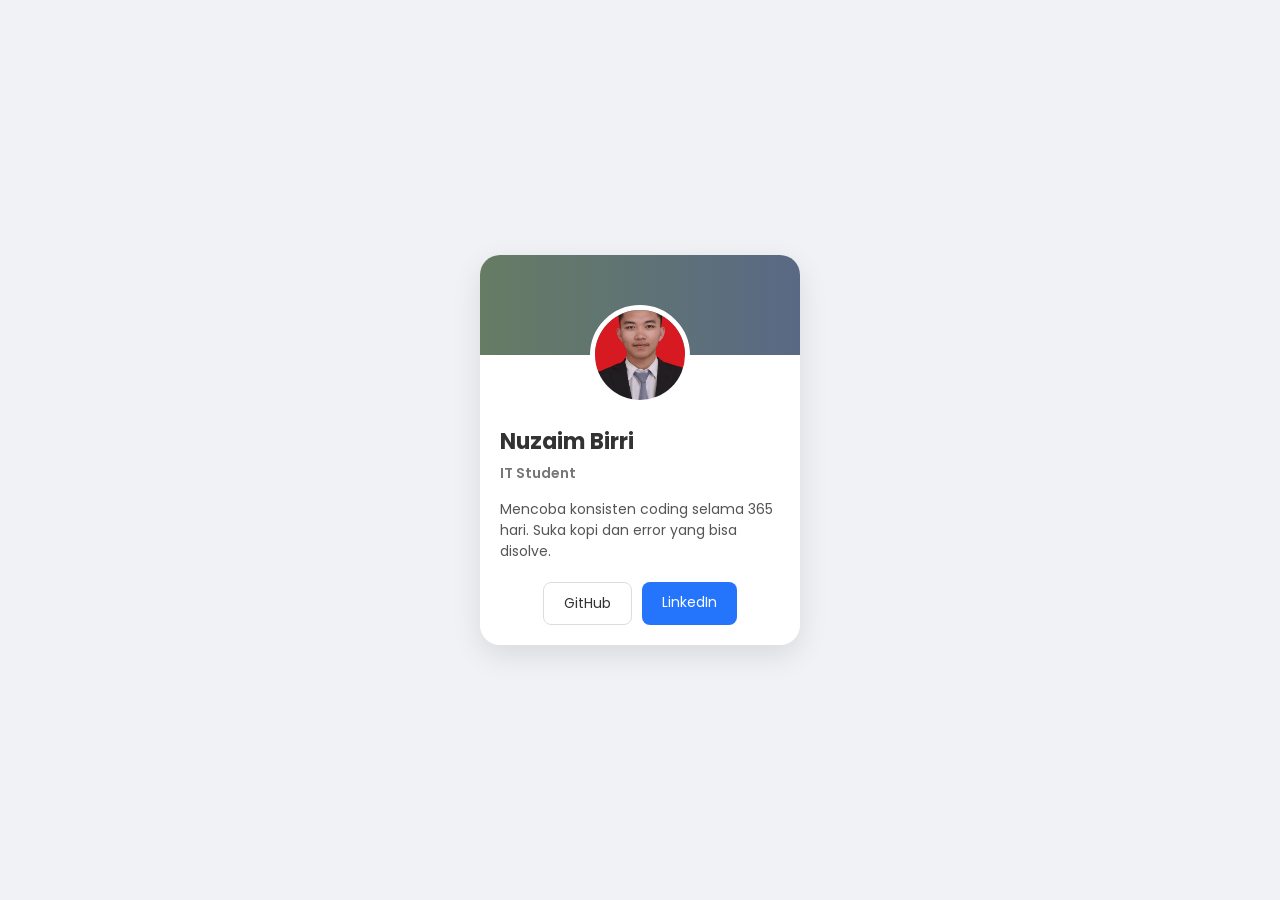
<file: Day_002/index.html>
<!DOCTYPE html>
<html lang="id">
<head>
    <meta charset="UTF-8">
    <meta name="viewport" content="width=device-width, initial-scale=1.0">
    <title>Day 2 - Profile Card</title>
    <link rel="stylesheet" href="style.css">
    <link href="https://fonts.googleapis.com/css2?family=Poppins:wght@400;600&display=swap" rel="stylesheet">
</head>
<body>

    <div class="card">
        <div class="card-header"></div>

        <div class="profile-img">
            <img src="/Day_002/DSC_2557.jpg" alt="Profile Picture">
        </div>

        <div class="card-body">
            <h2 class="name">Nuzaim Birri</h2>
            <p class="role">IT Student</p>
            <p class="bio">
                Mencoba konsisten coding selama 365 hari. 
                Suka kopi dan error yang bisa disolve.
            </p>
            
            <div class="social-links">
                <a href="https://github.com/nuzaimbirri" class="btn">GitHub</a>
                <a href="#" class="btn primary">LinkedIn</a>
            </div>
        </div>
    </div>

</body>
</html>
</file>
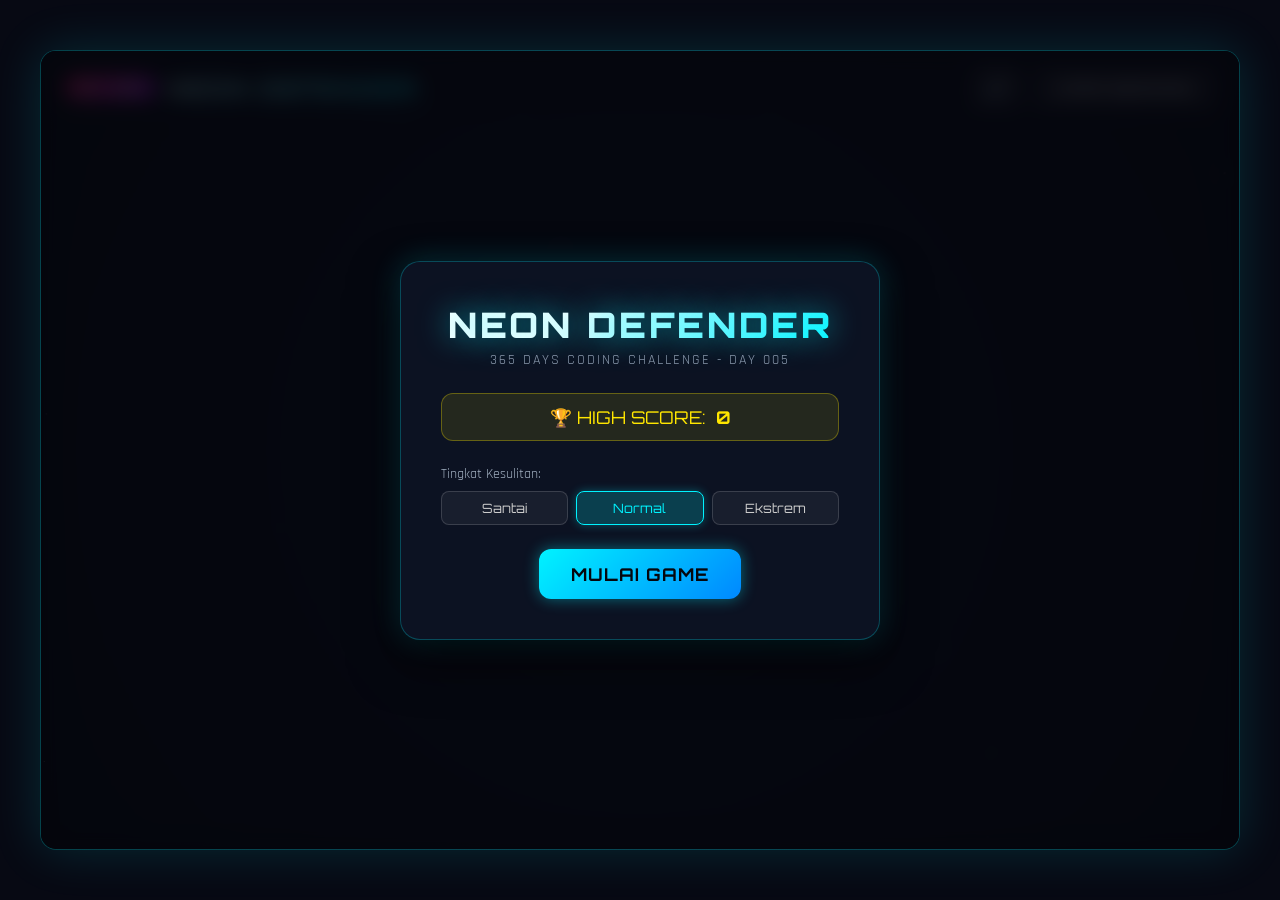
<file: Day_005/index.html>
<!DOCTYPE html>
<html lang="id">
<head>
    <meta charset="UTF-8">
    <meta name="viewport" content="width=device-width, initial-scale=1.0">
    <meta name="description" content="Neon Defender 365 - Game Arcade Space Shooter Neon Futuristik untuk Day 005 Proyek 365 Days.">
    <title>Neon Defender 365 | Day 005 - 365 Days Project</title>
    <!-- Google Fonts -->
    <link rel="preconnect" href="https://fonts.googleapis.com">
    <link rel="preconnect" href="https://fonts.gstatic.com" crossorigin>
    <link href="https://fonts.googleapis.com/css2?family=Orbitron:wght@400;600;800;900&family=Rajdhani:wght@500;600;700&display=swap" rel="stylesheet">
    <link rel="stylesheet" href="style.css">
</head>
<body>
    <div class="game-container">
        <!-- Main Canvas -->
        <canvas id="gameCanvas"></canvas>

        <!-- Top Header Navigation / Title Bar -->
        <header class="top-bar">
            <div class="brand">
                <span class="day-badge">DAY 005</span>
                <h1>NEON DEFENDER</h1>
            </div>
            <div class="top-actions">
                <button id="soundToggleBtn" class="icon-btn" title="Toggle Sound">
                    <span id="soundIcon">🔊</span>
                </button>
                <button id="howToPlayBtn" class="btn btn-secondary">Cara Bermain</button>
            </div>
        </header>

        <!-- HUD (In-Game Overlay) -->
        <div id="hud" class="hud-container hidden">
            <div class="hud-item score-box">
                <span class="hud-label">SKOR</span>
                <span id="scoreVal" class="hud-value">0</span>
            </div>
            <div class="hud-item wave-box">
                <span class="hud-label">GELOMBANG</span>
                <span id="waveVal" class="hud-value">1</span>
            </div>
            <div class="hud-item health-box">
                <span class="hud-label">SHIELD HP</span>
                <div class="bar-outer">
                    <div id="healthBar" class="bar-inner health-fill"></div>
                </div>
            </div>
            <div class="hud-item ultimate-box">
                <span class="hud-label">ULTIMATE (SPACE)</span>
                <div class="bar-outer">
                    <div id="ultimateBar" class="bar-inner ultimate-fill"></div>
                </div>
            </div>
            <div class="hud-item active-powerups" id="powerupContainer">
                <!-- Power-up indicators dynamically added here -->
            </div>
        </div>

        <!-- Start Screen Overlay -->
        <div id="startScreen" class="overlay-screen">
            <div class="glass-card start-card">
                <div class="glow-logo">
                    <div class="cyber-ring"></div>
                    <h2>NEON DEFENDER</h2>
                    <p class="subtitle">365 DAYS CODING CHALLENGE - DAY 005</p>
                </div>

                <div class="high-score-display">
                    <span>🏆 HIGH SCORE:</span>
                    <strong id="startHighScoreVal">0</strong>
                </div>

                <div class="difficulty-select">
                    <label>Tingkat Kesulitan:</label>
                    <div class="diff-buttons">
                        <button class="diff-btn" data-diff="easy">Santai</button>
                        <button class="diff-btn active" data-diff="normal">Normal</button>
                        <button class="diff-btn" data-diff="hard">Ekstrem</button>
                    </div>
                </div>

                <div class="action-group">
                    <button id="startBtn" class="btn btn-primary btn-large">
                        <span class="pulse-ring"></span>
                        MULAI GAME
                    </button>
                </div>
            </div>
        </div>

        <!-- How To Play Modal -->
        <div id="howToPlayModal" class="overlay-screen hidden">
            <div class="glass-card modal-card">
                <h2>CARA BERMAIN</h2>
                <div class="instructions-grid">
                    <div class="inst-item">
                        <div class="key-badge">WASD / ⬅️➡️⬆️⬇️</div>
                        <p>Gerakkan Pesawat</p>
                    </div>
                    <div class="inst-item">
                        <div class="key-badge">Klik Kiri / Tahan</div>
                        <p>Tembak Laser Cannon</p>
                    </div>
                    <div class="inst-item">
                        <div class="key-badge">SPACE</div>
                        <p>Aktifkan Mega Pulse Ultimate (saat Penuh)</p>
                    </div>
                    <div class="inst-item">
                        <div class="key-badge">P / ESC</div>
                        <p>Jeda (Pause) Game</p>
                    </div>
                </div>
                <div class="powerups-info">
                    <h3>Power-Up Items:</h3>
                    <ul>
                        <li><span class="p-icon triple">⚡</span> <strong>Triple Shot:</strong> Tembakan 3 arah</li>
                        <li><span class="p-icon laser">💥</span> <strong>Beam Laser:</strong> Laser Penghancur</li>
                        <li><span class="p-icon shield">🛡️</span> <strong>Shield Boost:</strong> Pulihkan Perisai</li>
                        <li><span class="p-icon freeze">❄️</span> <strong>Time Freeze:</strong> Perlambat Musuh</li>
                    </ul>
                </div>
                <button id="closeModalBtn" class="btn btn-secondary">Tutup</button>
            </div>
        </div>

        <!-- Pause Overlay -->
        <div id="pauseScreen" class="overlay-screen hidden">
            <div class="glass-card pause-card">
                <h2>GAME DIJEDA</h2>
                <div class="action-group">
                    <button id="resumeBtn" class="btn btn-primary">Lanjutkan</button>
                    <button id="restartPauseBtn" class="btn btn-secondary">Mulai Ulang</button>
                </div>
            </div>
        </div>

        <!-- Game Over Screen -->
        <div id="gameOverScreen" class="overlay-screen hidden">
            <div class="glass-card game-over-card">
                <h2 class="text-danger">GAME OVER</h2>
                <p id="newHighScoreAlert" class="new-record hidden">🎉 REKOR BARU TERCAPAI! 🎉</p>
                
                <div class="stats-summary">
                    <div class="stat-row">
                        <span>Skor Akhir:</span>
                        <strong id="finalScoreVal">0</strong>
                    </div>
                    <div class="stat-row">
                        <span>High Score:</span>
                        <strong id="finalHighScoreVal">0</strong>
                    </div>
                    <div class="stat-row">
                        <span>Gelombang Bertahan:</span>
                        <strong id="finalWaveVal">1</strong>
                    </div>
                    <div class="stat-row">
                        <span>Musuh Dihancurkan:</span>
                        <strong id="finalKillsVal">0</strong>
                    </div>
                </div>

                <div class="action-group">
                    <button id="restartBtn" class="btn btn-primary btn-large">COBA LAGI</button>
                </div>
            </div>
        </div>
    </div>

    <script src="script.js"></script>
</body>
</html>
</file>
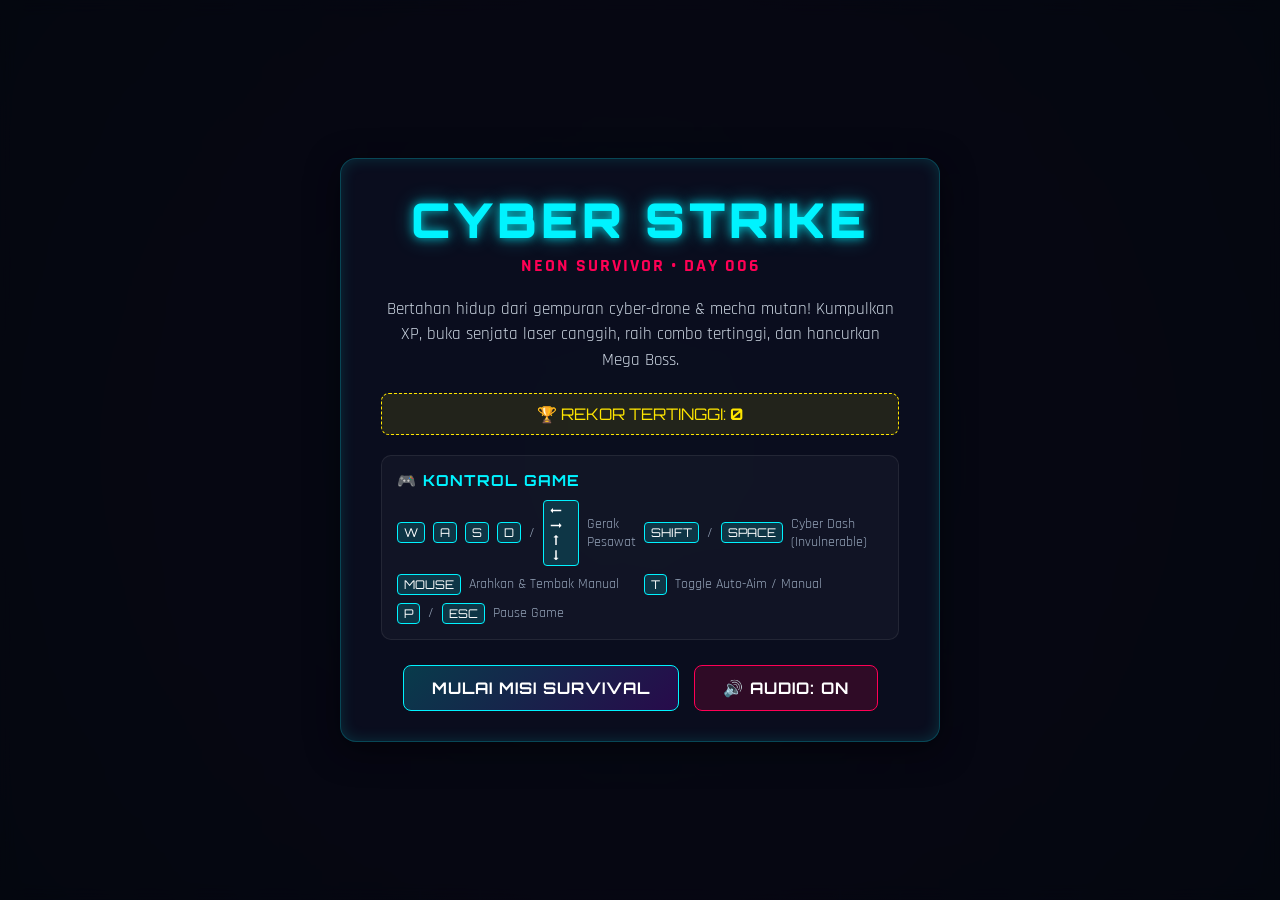
<file: Day_006/index.html>
<!DOCTYPE html>
<html lang="id">
<head>
    <meta charset="UTF-8">
    <meta name="viewport" content="width=device-width, initial-scale=1.0">
    <meta name="description" content="Cyber Strike: Neon Survivor - Game Action Arena Rogue-lite futuristik bernuansa Cyberpunk Neon untuk Tantangan 365 Days (Day 006).">
    <meta name="keywords" content="Cyber Strike, Neon Survivor, HTML5 Game, Canvas Game, Cyberpunk Game, JavaScript Game, 365 Days Challenge">
    <meta name="author" content="Nuzaimbirri">
    <title>Day 006 - Cyber Strike: Neon Survivor</title>
    
    <!-- Google Fonts -->
    <link rel="preconnect" href="https://fonts.googleapis.com">
    <link rel="preconnect" href="https://fonts.gstatic.com" crossorigin>
    <link href="https://fonts.googleapis.com/css2?family=Orbitron:wght@400;600;800;900&family=Rajdhani:wght@500;600;700&display=swap" rel="stylesheet">
    
    <!-- CSS Stylesheet -->
    <link rel="stylesheet" href="style.css">
</head>
<body>
    <!-- Background Canvas Decor -->
    <div class="cyber-bg-glow"></div>
    
    <!-- Main Game Wrapper -->
    <div id="game-container" class="game-container">
        
        <!-- Game Canvas Layer -->
        <canvas id="gameCanvas"></canvas>

        <!-- Overlay HUD (Active In Game) -->
        <div id="game-hud" class="hud-container hidden">
            <!-- Top Header Stats -->
            <div class="hud-top-bar">
                <div class="hud-card player-status">
                    <div class="status-header">
                        <span class="hud-label">HEALTH</span>
                        <span id="hp-text" class="hud-value-text">100 / 100</span>
                    </div>
                    <div class="bar-container hp-bar-bg">
                        <div id="hp-bar-fill" class="bar-fill hp-fill" style="width: 100%;"></div>
                    </div>
                    
                    <div class="status-header margin-top-xs">
                        <span class="hud-label">SHIELD</span>
                        <span id="shield-text" class="hud-value-text">50 / 50</span>
                    </div>
                    <div class="bar-container shield-bar-bg">
                        <div id="shield-bar-fill" class="bar-fill shield-fill" style="width: 100%;"></div>
                    </div>
                </div>

                <div class="hud-card center-info">
                    <div class="wave-badge">
                        <span class="wave-title">WAVE</span>
                        <span id="wave-number" class="wave-value">1</span>
                    </div>
                    <div class="timer-display">
                        <span id="game-timer">00:00</span>
                    </div>
                </div>

                <div class="hud-card score-status">
                    <div class="stat-item">
                        <span class="hud-label">SCORE</span>
                        <span id="score-text" class="hud-value">0</span>
                    </div>
                    <div class="stat-item">
                        <span class="hud-label">KILLS</span>
                        <span id="kills-text" class="hud-value">0</span>
                    </div>
                </div>
            </div>

            <!-- XP Level Bar -->
            <div class="hud-xp-bar-container">
                <div class="xp-info">
                    <span class="level-badge">LVL <span id="player-level">1</span></span>
                    <span id="xp-text" class="xp-text font-accent">0 / 100 XP</span>
                </div>
                <div class="bar-container xp-bar-bg">
                    <div id="xp-bar-fill" class="bar-fill xp-fill" style="width: 0%;"></div>
                </div>
            </div>

            <!-- Skill & Cooldown Display -->
            <div class="hud-skills-bar">
                <div class="skill-icon-box" id="dash-skill-box">
                    <span class="skill-key">SHIFT / SPACE</span>
                    <div class="skill-name">CYBER DASH</div>
                    <div id="dash-cooldown-overlay" class="cooldown-overlay"></div>
                </div>
                <div class="skill-icon-box" id="auto-aim-box">
                    <span class="skill-key">MODE</span>
                    <div id="aim-mode-text" class="skill-name">MANUAL AIM</div>
                </div>
            </div>

            <!-- Boss Health Bar (Hidden until boss spawns) -->
            <div id="boss-hud-container" class="boss-hud hidden">
                <div class="boss-title-row">
                    <span id="boss-name" class="boss-name">WARNING: CYBER DREADNOUGHT</span>
                    <span id="boss-hp-text" class="boss-hp-val">5000 / 5000</span>
                </div>
                <div class="bar-container boss-bar-bg">
                    <div id="boss-hp-fill" class="bar-fill boss-fill" style="width: 100%;"></div>
                </div>
            </div>
        </div>

        <!-- Start Screen Screen -->
        <div id="start-screen" class="overlay-screen flex-center">
            <div class="glass-card main-menu-card">
                <div class="cyber-glitch-title" data-text="CYBER STRIKE">CYBER STRIKE</div>
                <div class="subtitle-tag font-accent">NEON SURVIVOR • DAY 006</div>

                <div class="game-description">
                    <p>Bertahan hidup dari gempuran cyber-drone & mecha mutan! Kumpulkan XP, buka senjata laser canggih, raih combo tertinggi, dan hancurkan Mega Boss.</p>
                </div>

                <div class="high-score-banner">
                    <span>🏆 REKOR TERTINGGI: <strong id="menu-high-score">0</strong></span>
                </div>

                <div class="controls-guide">
                    <h3>🎮 KONTROL GAME</h3>
                    <div class="controls-grid">
                        <div class="control-item"><kbd>W</kbd><kbd>A</kbd><kbd>S</kbd><kbd>D</kbd> / <kbd>🠔 🠖 🠕 🠗</kbd> <span>Gerak Pesawat</span></div>
                        <div class="control-item"><kbd>SHIFT</kbd> / <kbd>SPACE</kbd> <span>Cyber Dash (Invulnerable)</span></div>
                        <div class="control-item"><kbd>MOUSE</kbd> <span>Arahkan & Tembak Manual</span></div>
                        <div class="control-item"><kbd>T</kbd> <span>Toggle Auto-Aim / Manual</span></div>
                        <div class="control-item"><kbd>P</kbd> / <kbd>ESC</kbd> <span>Pause Game</span></div>
                    </div>
                </div>

                <div class="button-group">
                    <button id="btn-start" class="cyber-button primary-button">
                        <span class="btn-glow"></span>
                        <span class="btn-text">MULAI MISI SURVIVAL</span>
                    </button>
                    <button id="btn-sound-toggle" class="cyber-button secondary-button">
                        <span id="sound-toggle-text">🔊 AUDIO: ON</span>
                    </button>
                </div>
            </div>
        </div>

        <!-- Level Up Modal (Appears on level gain) -->
        <div id="levelup-screen" class="overlay-screen flex-center hidden">
            <div class="glass-card levelup-card">
                <h2 class="levelup-title glow-cyan">SYSTEM OVERCLOCK UPGRADE!</h2>
                <p class="levelup-sub font-accent">Pilih modul peningkatan sistem perang Anda:</p>
                
                <div id="upgrade-cards-container" class="cards-grid">
                    <!-- Cards injected via JS dynamically -->
                </div>
            </div>
        </div>

        <!-- Pause Screen -->
        <div id="pause-screen" class="overlay-screen flex-center hidden">
            <div class="glass-card pause-card">
                <h2 class="pause-title glow-yellow">GAME DIJEDA</h2>
                <div class="settings-list">
                    <div class="setting-row">
                        <span>Efek Suara & Musik</span>
                        <button id="pause-sound-btn" class="cyber-button sm">AUDIO: ON</button>
                    </div>
                    <div class="setting-row">
                        <span>Mode Ztarget Aim</span>
                        <button id="pause-aim-btn" class="cyber-button sm">AUTO-AIM: OFF</button>
                    </div>
                    <div class="setting-row">
                        <span>Efek Guncangan Layar</span>
                        <button id="pause-shake-btn" class="cyber-button sm">SHAKE: ON</button>
                    </div>
                </div>
                <div class="button-group margin-top-md">
                    <button id="btn-resume" class="cyber-button primary-button">LANJUTKAN</button>
                    <button id="btn-restart-pause" class="cyber-button danger-button">ULANGI GAME</button>
                </div>
            </div>
        </div>

        <!-- Game Over Screen -->
        <div id="gameover-screen" class="overlay-screen flex-center hidden">
            <div class="glass-card gameover-card">
                <h2 id="gameover-title" class="gameover-title glow-red">SISTEM HANCUR!</h2>
                <p id="gameover-subtitle" class="font-accent">Koneksi Cyber Core Terputus</p>

                <div class="summary-stats-box">
                    <div class="summary-row">
                        <span>Skor Akhir</span>
                        <strong id="final-score" class="stat-highlight">0</strong>
                    </div>
                    <div class="summary-row">
                        <span>Waktu Bertahan</span>
                        <strong id="final-time">00:00</strong>
                    </div>
                    <div class="summary-row">
                        <span>Wave Terakhir</span>
                        <strong id="final-wave">1</strong>
                    </div>
                    <div class="summary-row">
                        <span>Musuh Dimusnahkan</span>
                        <strong id="final-kills">0</strong>
                    </div>
                    <div class="summary-row">
                        <span>Level Akhir</span>
                        <strong id="final-level">1</strong>
                    </div>
                </div>

                <div id="new-highscore-badge" class="highscore-alert hidden">
                    🎉 REKOR SKOR BARU DIABALKAN! 🎉
                </div>

                <div class="button-group margin-top-md">
                    <button id="btn-restart" class="cyber-button primary-button">
                        <span class="btn-text">MAIN LAGI</span>
                    </button>
                    <button id="btn-main-menu" class="cyber-button secondary-button">
                        MENU UTAMA
                    </button>
                </div>
            </div>
        </div>

    </div>

    <!-- JavaScript Bundle -->
    <script src="script.js"></script>
</body>
</html>
</file>
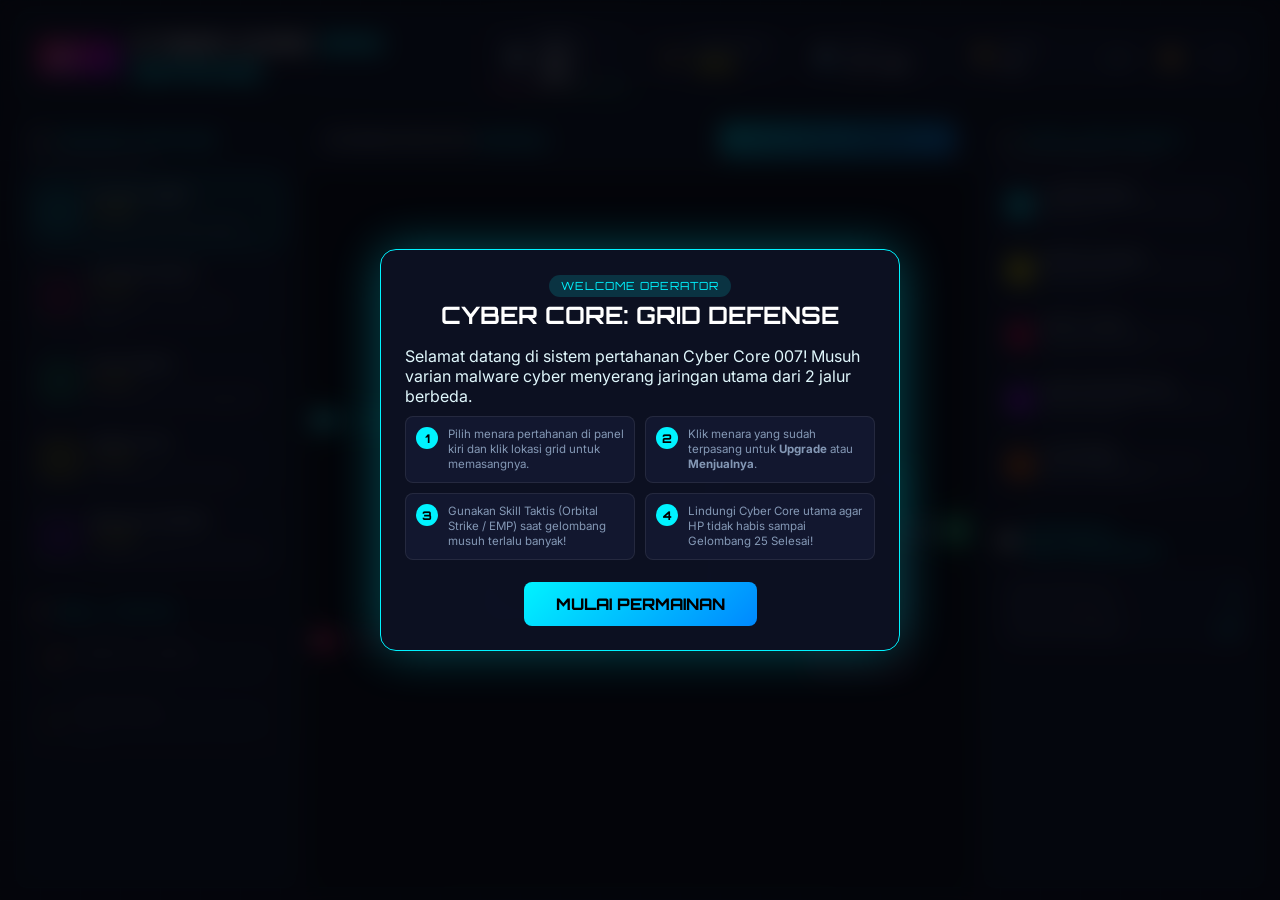
<file: Day_007/index.html>
<!DOCTYPE html>
<html lang="id">
<head>
    <meta charset="UTF-8">
    <meta name="viewport" content="width=device-width, initial-scale=1.0">
    <meta name="description" content="Cyber Core: Grid Defense - Game Strategi Tower Defense Futuristik karya Day 007 dalam proyek 365 Days Code.">
    <title>Day 007 - Cyber Core: Grid Defense</title>
    
    <!-- Google Fonts -->
    <link rel="preconnect" href="https://fonts.googleapis.com">
    <link rel="preconnect" href="https://fonts.gstatic.com" crossorigin>
    <link href="https://fonts.googleapis.com/css2?family=Orbitron:wght@400;600;800;900&family=Rajdhani:wght@500;600;700&family=Inter:wght@300;400;600&display=swap" rel="stylesheet">
    
    <!-- Stylesheet -->
    <link rel="stylesheet" href="style.css">
</head>
<body>
    <!-- Background Animated Grid overlay -->
    <div class="cyber-bg-overlay"></div>

    <div class="app-container">
        <!-- Main Header -->
        <header class="cyber-header">
            <div class="brand-section">
                <span class="badge">DAY 007</span>
                <h1 class="game-title">CYBER CORE <span class="accent-text">GRID DEFENSE</span></h1>
            </div>
            
            <div class="stats-bar">
                <div class="stat-card" id="stat-core-hp">
                    <div class="stat-icon">🛡️</div>
                    <div class="stat-info">
                        <span class="stat-label">CORE HP</span>
                        <span class="stat-value" id="core-hp-val">100 / 100</span>
                    </div>
                    <div class="hp-bar-outer"><div class="hp-bar-inner" id="core-hp-bar" style="width: 100%;"></div></div>
                </div>

                <div class="stat-card" id="stat-energy">
                    <div class="stat-icon">⚡</div>
                    <div class="stat-info">
                        <span class="stat-label">CYBER CREDITS</span>
                        <span class="stat-value highlight" id="energy-val">350</span>
                    </div>
                </div>

                <div class="stat-card" id="stat-wave">
                    <div class="stat-icon">🌊</div>
                    <div class="stat-info">
                        <span class="stat-label">WAVE</span>
                        <span class="stat-value" id="wave-val">0 / 25</span>
                    </div>
                </div>

                <div class="stat-card" id="stat-score">
                    <div class="stat-icon">🏆</div>
                    <div class="stat-info">
                        <span class="stat-label">SCORE</span>
                        <span class="stat-value" id="score-val">0</span>
                    </div>
                </div>
            </div>

            <div class="header-actions">
                <button id="btn-sound" class="icon-btn" title="Toggle Audio">🔊</button>
                <button id="btn-pause" class="icon-btn" title="Pause Game">⏸️</button>
                <button id="btn-speed" class="icon-btn" title="Game Speed (1x)">1x</button>
            </div>
        </header>

        <!-- Main Workspace -->
        <main class="game-workspace">
            <!-- Left Sidebar: Towers & Construction -->
            <aside class="sidebar left-panel">
                <div class="panel-header">
                    <h2><span class="icon">🛠️</span> MENARA DEFENSE</h2>
                    <p class="subtitle">Pilih & Pasang di Grid</p>
                </div>

                <div class="tower-selector" id="tower-selector">
                    <!-- Towers loaded via JS -->
                    <div class="tower-card active" data-type="pulse">
                        <div class="tower-preview pulse-preview"></div>
                        <div class="tower-details">
                            <div class="tower-name">PULSE LASER</div>
                            <div class="tower-cost">⚡ 100</div>
                            <div class="tower-desc">Tembakan cepat target tunggal.</div>
                        </div>
                    </div>

                    <div class="tower-card" data-type="plasma">
                        <div class="tower-preview plasma-preview"></div>
                        <div class="tower-details">
                            <div class="tower-name">PLASMA BOMB</div>
                            <div class="tower-cost">⚡ 175</div>
                            <div class="tower-desc">Area of Effect (AoE) ledakan plasma.</div>
                        </div>
                    </div>

                    <div class="tower-card" data-type="cryo">
                        <div class="tower-preview cryo-preview"></div>
                        <div class="tower-details">
                            <div class="tower-name">CRYO BEAM</div>
                            <div class="tower-cost">⚡ 150</div>
                            <div class="tower-desc">Memperlambat musuh hingga 60%.</div>
                        </div>
                    </div>

                    <div class="tower-card" data-type="tesla">
                        <div class="tower-preview tesla-preview"></div>
                        <div class="tower-details">
                            <div class="tower-name">TESLA COIL</div>
                            <div class="tower-cost">⚡ 225</div>
                            <div class="tower-desc">Petir merambat ke 3-5 musuh.</div>
                        </div>
                    </div>

                    <div class="tower-card" data-type="railgun">
                        <div class="tower-preview railgun-preview"></div>
                        <div class="tower-details">
                            <div class="tower-name">RAILGUN SNIPER</div>
                            <div class="tower-cost">⚡ 300</div>
                            <div class="tower-desc">Jangkauan ekstrem & armor pierce.</div>
                        </div>
                    </div>
                </div>

                <!-- Tactical Super Skills -->
                <div class="panel-header section-divider">
                    <h2><span class="icon">🚀</span> SKILL TAKTIS</h2>
                </div>

                <div class="tactical-skills">
                    <button id="skill-orbital" class="skill-btn" disabled>
                        <span class="skill-icon">💥</span>
                        <div class="skill-info">
                            <span class="skill-title">ORBITAL LASER</span>
                            <span class="skill-sub">Hancurkan musuh di area pilih (⚡ 200)</span>
                        </div>
                    </button>

                    <button id="skill-emp" class="skill-btn" disabled>
                        <span class="skill-icon">⚡</span>
                        <div class="skill-info">
                            <span class="skill-title">EMP PULSE</span>
                            <span class="skill-sub">Stun semua musuh selama 4 detik (⚡ 150)</span>
                        </div>
                    </button>
                </div>
            </aside>

            <!-- Center Game Canvas Container -->
            <section class="canvas-wrapper">
                <div class="canvas-header-bar">
                    <div class="wave-progress-info">
                        <span id="next-wave-title">GELOMBANG BERIKUTNYA:</span>
                        <span id="next-wave-details" class="accent-text">Standby</span>
                    </div>
                    <button id="btn-start-wave" class="btn-primary glow-btn">
                        <span class="btn-icon">▶</span> MULAI GELOMBANG (<span id="wave-counter-btn">1</span>)
                    </button>
                </div>

                <div class="canvas-container">
                    <canvas id="gameCanvas" width="960" height="600"></canvas>
                    
                    <!-- Floating Tower Context Menu (Upgrade / Sell) -->
                    <div id="tower-inspector" class="inspector-popup hidden">
                        <div class="inspector-header">
                            <span id="inspect-name">PULSE LASER LVL 1</span>
                            <button id="inspect-close" class="close-btn">&times;</button>
                        </div>
                        <div class="inspector-stats">
                            <div><span>Damage:</span> <b id="inspect-damage">15</b></div>
                            <div><span>Jangkauan:</span> <b id="inspect-range">120</b></div>
                            <div><span>Kecepatan:</span> <b id="inspect-firerate">1.5/s</b></div>
                            <div><span>Total Kills:</span> <b id="inspect-kills">0</b></div>
                        </div>
                        <div class="inspector-actions">
                            <button id="btn-upgrade-tower" class="btn-action btn-upgrade">
                                🔼 UPGRADE (<span id="inspect-upgrade-cost">⚡ 100</span>)
                            </button>
                            <button id="btn-sell-tower" class="btn-action btn-sell">
                                💰 JUAL (<span id="inspect-sell-refund">⚡ 75</span>)
                            </button>
                        </div>
                    </div>
                </div>
            </section>

            <!-- Right Sidebar: Wave Radar & Enemy Intelligence -->
            <aside class="sidebar right-panel">
                <div class="panel-header">
                    <h2><span class="icon">🛰️</span> INTELIJEN MUSUH</h2>
                    <p class="subtitle">Tipe Musuh Memasuki Area</p>
                </div>

                <div class="enemy-intel-list">
                    <div class="intel-card">
                        <div class="intel-icon drone-icon"></div>
                        <div class="intel-info">
                            <h4>CYBER DRONE</h4>
                            <p>Cepat, HP rendah. Rentan terhadap Pulse Laser.</p>
                        </div>
                    </div>

                    <div class="intel-card">
                        <div class="intel-icon runner-icon"></div>
                        <div class="intel-info">
                            <h4>SPEED RUNNER</h4>
                            <p>Sangat cepat! Butuh Cryo Beam untuk memperlambat.</p>
                        </div>
                    </div>

                    <div class="intel-card">
                        <div class="intel-icon tank-icon"></div>
                        <div class="intel-info">
                            <h4>HEAVY MECH</h4>
                            <p>HP Sangat Tebal. Cocok dilawan dengan Plasma Bomb.</p>
                        </div>
                    </div>

                    <div class="intel-card">
                        <div class="intel-icon shield-icon"></div>
                        <div class="intel-info">
                            <h4>SHIELDED SPECTRE</h4>
                            <p>Memiliki Tameng Kuat. Sangat cocok diserang Railgun.</p>
                        </div>
                    </div>

                    <div class="intel-card">
                        <div class="intel-icon boss-icon"></div>
                        <div class="intel-info">
                            <h4>TITAN BOSS</h4>
                            <p>Muncul di Wave 10, 20 & 25. HP Raksasa & Regenerasi.</p>
                        </div>
                    </div>
                </div>

                <div class="panel-header section-divider">
                    <h2><span class="icon">📊</span> STATISTIK PERTANDINGAN</h2>
                </div>

                <div class="game-stats-box">
                    <div class="stat-line"><span>Musuh Dieliminasi:</span> <b id="stat-kills-total">0</b></div>
                    <div class="stat-line"><span>Menara Terpasang:</span> <b id="stat-towers-built">0</b></div>
                    <div class="stat-line"><span>Total Kredit Didapat:</span> <b id="stat-total-credits">350</b></div>
                </div>
            </aside>
        </main>
    </div>

    <!-- Start / Instructions Modal -->
    <div id="modal-start" class="modal-backdrop">
        <div class="modal-card">
            <div class="modal-header">
                <span class="badge-modal">WELCOME OPERATOR</span>
                <h2>CYBER CORE: GRID DEFENSE</h2>
            </div>
            <div class="modal-body">
                <p>Selamat datang di sistem pertahanan Cyber Core 007! Musuh varian malware cyber menyerang jaringan utama dari 2 jalur berbeda.</p>
                <div class="instruction-grid">
                    <div class="inst-item">
                        <span class="inst-num">1</span>
                        <p>Pilih menara pertahanan di panel kiri dan klik lokasi grid untuk memasangnya.</p>
                    </div>
                    <div class="inst-item">
                        <span class="inst-num">2</span>
                        <p>Klik menara yang sudah terpasang untuk <b>Upgrade</b> atau <b>Menjualnya</b>.</p>
                    </div>
                    <div class="inst-item">
                        <span class="inst-num">3</span>
                        <p>Gunakan Skill Taktis (Orbital Strike / EMP) saat gelombang musuh terlalu banyak!</p>
                    </div>
                    <div class="inst-item">
                        <span class="inst-num">4</span>
                        <p>Lindungi Cyber Core utama agar HP tidak habis sampai Gelombang 25 Selesai!</p>
                    </div>
                </div>
            </div>
            <div class="modal-footer">
                <button id="btn-game-start" class="btn-primary glow-btn large-btn">MULAI PERMAINAN</button>
            </div>
        </div>
    </div>

    <!-- Game Over / Victory Modal -->
    <div id="modal-gameover" class="modal-backdrop hidden">
        <div class="modal-card text-center">
            <h2 id="end-status-title" class="gameover-title">SYSTEM COMPROMISED</h2>
            <p id="end-status-msg">Core pertahanan telah hancur oleh serangan virus.</p>
            
            <div class="end-stats-container">
                <div class="end-stat">
                    <span>SKOR AKHIR</span>
                    <h3 id="end-score">0</h3>
                </div>
                <div class="end-stat">
                    <span>GELOMBANG BERTAHAN</span>
                    <h3 id="end-waves">0 / 25</h3>
                </div>
                <div class="end-stat">
                    <span>TOTAL KILLS</span>
                    <h3 id="end-kills">0</h3>
                </div>
            </div>

            <div class="modal-footer">
                <button id="btn-restart" class="btn-primary glow-btn large-btn">MAIN LAGI</button>
            </div>
        </div>
    </div>

    <!-- Main JavaScript File -->
    <script src="script.js"></script>
</body>
</html>
</file>
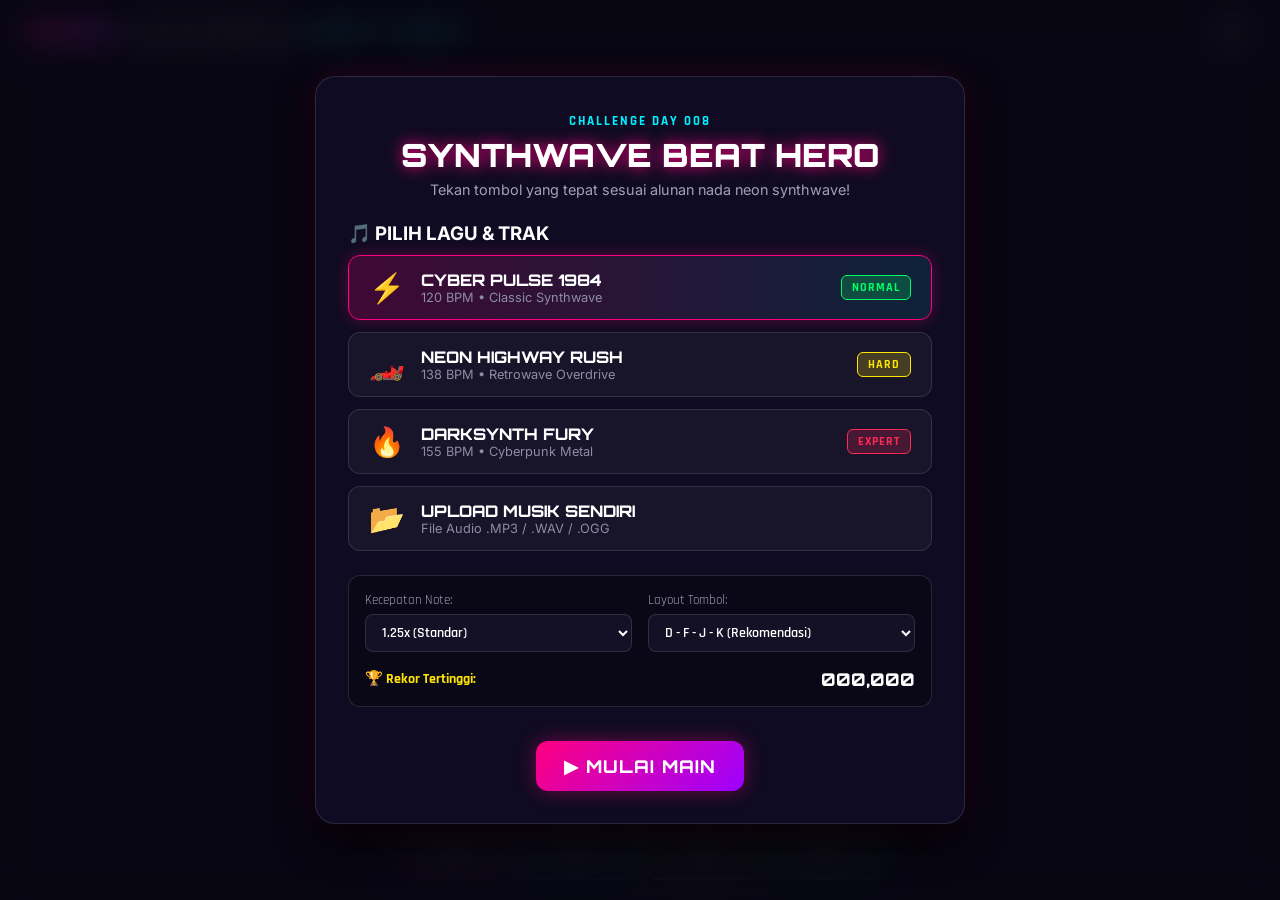
<file: Day_008/index.html>
<!DOCTYPE html>
<html lang="id">
<head>
    <meta charset="UTF-8">
    <meta name="viewport" content="width=device-width, initial-scale=1.0">
    <meta name="description" content="Synthwave Beat Hero - Game Rhythm Neon Futuristik karya Day 008 dalam proyek 365 Days Code.">
    <meta name="keywords" content="Synthwave Beat Hero, Rhythm Game, HTML5 Canvas Game, Web Audio API, Cyberpunk Game, JavaScript Game, 365 Days Challenge">
    <meta name="author" content="Nuzaimbirri">
    <title>Day 008 - Synthwave Beat Hero: Neon Rhythm</title>
    
    <!-- Google Fonts -->
    <link rel="preconnect" href="https://fonts.googleapis.com">
    <link rel="preconnect" href="https://fonts.gstatic.com" crossorigin>
    <link href="https://fonts.googleapis.com/css2?family=Orbitron:wght@400;600;800;900&family=Rajdhani:wght@500;600;700&family=Inter:wght@300;400;600&display=swap" rel="stylesheet">
    
    <!-- CSS Stylesheet -->
    <link rel="stylesheet" href="style.css">
</head>
<body>
    <!-- Background Animated Cyber Glow -->
    <div class="cyber-bg-overlay"></div>
    <div class="grid-floor-bg"></div>

    <!-- Main App Wrapper -->
    <div id="game-app" class="app-container">
        
        <!-- Header HUD Bar -->
        <header class="game-header">
            <div class="header-brand">
                <span class="badge">DAY 008</span>
                <h1 class="logo-text">SYNTHWAVE <span class="neon-accent">BEAT HERO</span></h1>
            </div>

            <!-- In-game Stats Display -->
            <div id="hud-stats" class="hud-stats-group hidden">
                <div class="stat-pill score-pill">
                    <span class="stat-label">SCORE</span>
                    <span id="score-val" class="stat-value">000,000</span>
                </div>
                
                <div class="stat-pill accuracy-pill">
                    <span class="stat-label">ACCURACY</span>
                    <span id="accuracy-val" class="stat-value">100.0%</span>
                </div>

                <div class="stat-pill combo-pill">
                    <span class="stat-label">MAX COMBO</span>
                    <span id="max-combo-val" class="stat-value">0x</span>
                </div>

                <div class="stat-pill multiplier-pill">
                    <span class="stat-label">MULTIPLIER</span>
                    <span id="multiplier-val" class="stat-value neon-glow-yellow">1x</span>
                </div>
            </div>

            <div class="header-actions">
                <button id="btn-pause" class="icon-btn hidden" title="Pause Game (ESC / P)">⏸️</button>
                <button id="btn-audio-toggle" class="icon-btn" title="Mute / Unmute">🔊</button>
            </div>
        </header>

        <!-- Main Workspace Canvas Area -->
        <main class="game-workspace">
            <!-- Canvas Container for 3D Perspective Rhythm Highway -->
            <div class="highway-container">
                <canvas id="rhythmCanvas" width="800" height="700"></canvas>
                
                <!-- Floating Feedback Effect Text (PERFECT, GREAT, MISS) -->
                <div id="judgment-popup" class="judgment-popup hidden">
                    <span id="judgment-text" class="judgment-text">PERFECT</span>
                </div>

                <!-- Combo Counter Floating Display -->
                <div id="combo-display" class="combo-display hidden">
                    <span id="combo-count" class="combo-number">0</span>
                    <span class="combo-label">COMBO</span>
                </div>

                <!-- Cyber Health / Energy Shield Bar -->
                <div id="energy-bar-container" class="energy-bar-container hidden">
                    <div class="energy-label">CYBER SHIELD</div>
                    <div class="energy-track">
                        <div id="energy-fill" class="energy-fill" style="width: 100%;"></div>
                    </div>
                </div>

                <!-- Mobile / Touch Controls Overlay (On-screen Lane Buttons) -->
                <div id="touch-controls" class="touch-controls-bar">
                    <button class="touch-lane-btn lane-0" data-lane="0">
                        <span class="key-bind">D</span>
                    </button>
                    <button class="touch-lane-btn lane-1" data-lane="1">
                        <span class="key-bind">F</span>
                    </button>
                    <button class="touch-lane-btn lane-2" data-lane="2">
                        <span class="key-bind">J</span>
                    </button>
                    <button class="touch-lane-btn lane-3" data-lane="3">
                        <span class="key-bind">K</span>
                    </button>
                </div>
            </div>
        </main>
    </div>

    <!-- Start / Song Selection Screen Modal -->
    <div id="modal-song-select" class="modal-backdrop">
        <div class="modal-card main-menu-card">
            <div class="modal-header">
                <span class="modal-badge font-accent">CHALLENGE DAY 008</span>
                <h2 class="title-glow">SYNTHWAVE BEAT HERO</h2>
                <p class="subtitle">Tekan tombol yang tepat sesuai alunan nada neon synthwave!</p>
            </div>

            <!-- Song Selection Carousel / List -->
            <div class="song-select-section">
                <h3 class="section-title">🎵 PILIH LAGU & TRAK</h3>
                <div class="song-grid" id="song-grid">
                    <!-- Song 1 -->
                    <div class="song-card active" data-song="cyber-pulse">
                        <div class="song-icon">⚡</div>
                        <div class="song-info">
                            <h4 class="song-title">CYBER PULSE 1984</h4>
                            <p class="song-meta">120 BPM • Classic Synthwave</p>
                        </div>
                        <span class="diff-badge easy">NORMAL</span>
                    </div>

                    <!-- Song 2 -->
                    <div class="song-card" data-song="neon-highway">
                        <div class="song-icon">🏎️</div>
                        <div class="song-info">
                            <h4 class="song-title">NEON HIGHWAY RUSH</h4>
                            <p class="song-meta">138 BPM • Retrowave Overdrive</p>
                        </div>
                        <span class="diff-badge medium">HARD</span>
                    </div>

                    <!-- Song 3 -->
                    <div class="song-card" data-song="darksynth-fury">
                        <div class="song-icon">🔥</div>
                        <div class="song-info">
                            <h4 class="song-title">DARKSYNTH FURY</h4>
                            <p class="song-meta">155 BPM • Cyberpunk Metal</p>
                        </div>
                        <span class="diff-badge hard">EXPERT</span>
                    </div>

                    <!-- Custom MP3 Upload Option -->
                    <div class="song-card custom-card" id="card-custom-mp3">
                        <div class="song-icon">📂</div>
                        <div class="song-info">
                            <h4 class="song-title">UPLOAD MUSIK SENDIRI</h4>
                            <p class="song-meta">File Audio .MP3 / .WAV / .OGG</p>
                        </div>
                        <input type="file" id="mp3-file-input" accept="audio/*" class="hidden-file-input">
                    </div>
                </div>
            </div>

            <!-- Settings Bar (Speed, Key Bindings, High Score) -->
            <div class="menu-settings-grid">
                <div class="setting-item">
                    <label for="select-speed">Kecepatan Note:</label>
                    <select id="select-speed" class="cyber-select">
                        <option value="1.0">1.0x (Santai)</option>
                        <option value="1.25" selected>1.25x (Standar)</option>
                        <option value="1.5">1.5x (Cepat)</option>
                        <option value="2.0">2.0x (Extreme)</option>
                    </select>
                </div>

                <div class="setting-item">
                    <label for="select-keys">Layout Tombol:</label>
                    <select id="select-keys" class="cyber-select">
                        <option value="DFJK" selected>D - F - J - K (Rekomendasi)</option>
                        <option value="ASKL">A - S - K - L</option>
                        <option value="1234">1 - 2 - 3 - 4</option>
                    </select>
                </div>

                <div class="setting-item highscore-item">
                    <span class="hs-label">🏆 Rekor Tertinggi:</span>
                    <span id="global-highscore" class="hs-value">000,000</span>
                </div>
            </div>

            <div class="modal-footer">
                <button id="btn-start-game" class="btn-primary glow-btn large-btn">
                    ▶ MULAI MAIN
                </button>
            </div>
        </div>
    </div>

    <!-- Pause Modal -->
    <div id="modal-pause" class="modal-backdrop hidden">
        <div class="modal-card pause-card">
            <h2 class="title-glow yellow-text">PERMAINAN DIJEDA</h2>
            <p>Pilih tindakan berikutnya:</p>
            <div class="button-stack margin-top-md">
                <button id="btn-resume-pause" class="btn-primary glow-btn">LANJUTKAN</button>
                <button id="btn-restart-pause" class="btn-secondary">ULANGI LAGU</button>
                <button id="btn-menu-pause" class="btn-danger">KEMBALI KE MENU</button>
            </div>
        </div>
    </div>

    <!-- Game Over / Results Screen Modal -->
    <div id="modal-results" class="modal-backdrop hidden">
        <div class="modal-card results-card">
            <div class="results-header">
                <span id="rank-badge" class="rank-badge rank-s">SSS</span>
                <h2 id="results-title" class="title-glow">STAGE CLEARED!</h2>
                <p id="results-song-name" class="results-song-name">CYBER PULSE 1984</p>
            </div>

            <div class="results-grid">
                <div class="result-box score-box">
                    <span class="box-label">SKOR AKHIR</span>
                    <h3 id="result-final-score">000,000</h3>
                </div>

                <div class="result-box">
                    <span class="box-label">AKURASI</span>
                    <h3 id="result-accuracy">98.5%</h3>
                </div>

                <div class="result-box">
                    <span class="box-label">MAX COMBO</span>
                    <h3 id="result-max-combo">142x</h3>
                </div>
            </div>

            <!-- Breakdown Hits Details -->
            <div class="breakdown-container">
                <div class="breakdown-item perfect-break">
                    <span>PERFECT</span>
                    <strong id="cnt-perfect">0</strong>
                </div>
                <div class="breakdown-item great-break">
                    <span>GREAT</span>
                    <strong id="cnt-great">0</strong>
                </div>
                <div class="breakdown-item good-break">
                    <span>GOOD</span>
                    <strong id="cnt-good">0</strong>
                </div>
                <div class="breakdown-item miss-break">
                    <span>MISS</span>
                    <strong id="cnt-miss">0</strong>
                </div>
            </div>

            <div id="new-highscore-notice" class="new-highscore-notice hidden">
                🎉 REKOR SKOR BARU TERPACU! 🎉
            </div>

            <div class="modal-footer button-group">
                <button id="btn-retry-results" class="btn-primary glow-btn">MAIN LAGI</button>
                <button id="btn-menu-results" class="btn-secondary">PILIH LAGU LAIN</button>
            </div>
        </div>
    </div>

    <!-- Main JavaScript File -->
    <script src="script.js"></script>
</body>
</html>
</file>
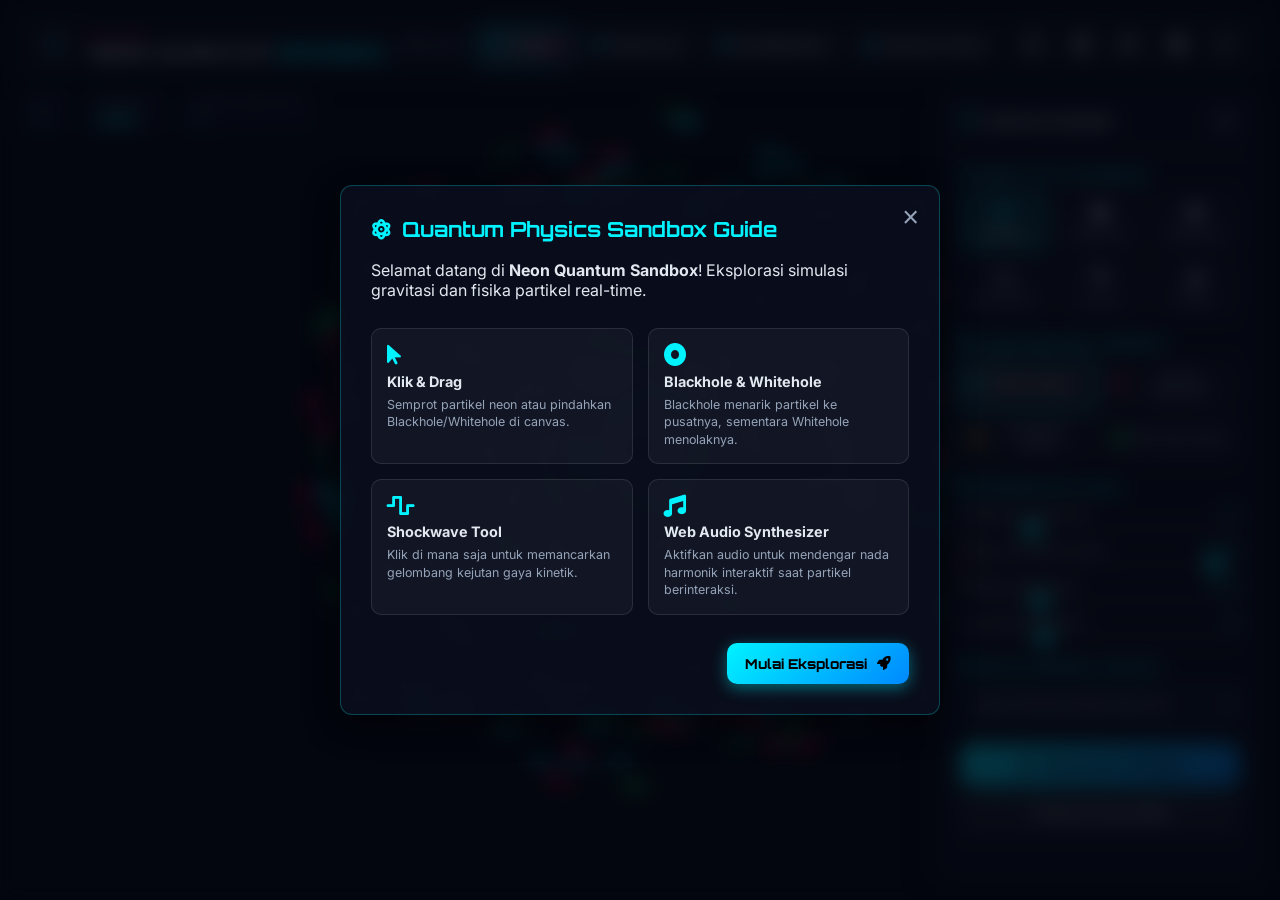
<file: Day_009/index.html>
<!DOCTYPE html>
<html lang="id">
<head>
    <meta charset="UTF-8">
    <meta name="viewport" content="width=device-width, initial-scale=1.0">
    <title>Neon Quantum Sandbox - Cosmic Gravity & Physics | Day 009</title>
    <meta name="description" content="Simulasi Fisika Partikel & Gravitasi Neon Interaktif dengan Web Audio Synthesizer real-time.">
    <!-- Google Fonts -->
    <link rel="preconnect" href="https://fonts.googleapis.com">
    <link rel="preconnect" href="https://fonts.gstatic.com" crossorigin>
    <link href="https://fonts.googleapis.com/css2?family=Inter:wght@300;400;600;700&family=Orbitron:wght@400;600;800;900&family=Fira+Code:wght@400;500&display=swap" rel="stylesheet">
    <!-- FontAwesome for icons -->
    <link rel="stylesheet" href="https://cdnjs.cloudflare.com/ajax/libs/font-awesome/6.4.0/css/all.min.css">
    <link rel="stylesheet" href="style.css">
</head>
<body>
    <div id="app-container">
        <!-- Canvas Layer -->
        <canvas id="physics-canvas"></canvas>

        <!-- Top Header Navigation Bar -->
        <header id="top-bar">
            <div class="brand">
                <a href="../" class="back-btn" title="Kembali ke Master Repo"><i class="fa-solid fa-arrow-left"></i></a>
                <div class="brand-title">
                    <span class="day-tag">DAY 009</span>
                    <h1>NEON QUANTUM <span>SANDBOX</span></h1>
                </div>
            </div>

            <!-- Quick Action Preset Buttons -->
            <div class="preset-group">
                <span class="preset-label"><i class="fa-solid fa-wand-magic-sparkles"></i> Preset:</span>
                <button class="preset-btn active" data-preset="galaxy"><i class="fa-solid fa-dharmachakra"></i> Galaksi</button>
                <button class="preset-btn" data-preset="supernova"><i class="fa-solid fa-burst"></i> Supernova</button>
                <button class="preset-btn" data-preset="binary"><i class="fa-solid fa-atom"></i> Dual Blackhole</button>
                <button class="preset-btn" data-preset="chaos"><i class="fa-solid fa-volcano"></i> Quantum Chaos</button>
            </div>

            <!-- Control Actions -->
            <div class="top-controls">
                <button id="btn-pause" class="icon-btn" title="Play / Pause Simulasi"><i class="fa-solid fa-pause"></i></button>
                <button id="btn-clear" class="icon-btn danger" title="Bersihkan Semua Partikel"><i class="fa-solid fa-trash-can"></i></button>
                <button id="btn-audio" class="icon-btn" title="Aktifkan / Matikan Audio Synth"><i class="fa-solid fa-volume-xmark"></i></button>
                <button id="btn-help" class="icon-btn" title="Panduan Penggunaan"><i class="fa-solid fa-circle-info"></i></button>
                <button id="btn-fullscreen" class="icon-btn" title="Layar Penuh"><i class="fa-solid fa-expand"></i></button>
            </div>
        </header>

        <!-- Floating HUD Stats -->
        <div id="hud-stats">
            <div class="stat-item"><span class="stat-label">FPS</span><span id="stat-fps" class="stat-value">60</span></div>
            <div class="stat-item"><span class="stat-label">PARTIKEL</span><span id="stat-particles" class="stat-value">0</span></div>
            <div class="stat-item"><span class="stat-label">SUMUR GRAVITASI</span><span id="stat-wells" class="stat-value">0</span></div>
        </div>

        <!-- Floating Sidebar Control Panel -->
        <aside id="control-panel" class="glass-panel">
            <div class="panel-header">
                <h2><i class="fa-solid fa-sliders"></i> Control Center</h2>
                <button id="toggle-panel-btn" class="mini-btn"><i class="fa-solid fa-chevron-left"></i></button>
            </div>

            <div class="panel-body">
                <!-- Tool Selection -->
                <div class="control-group">
                    <label class="group-title"><i class="fa-solid fa-hand-pointer"></i> Mode Alat Interaksi</label>
                    <div class="tool-grid">
                        <button class="tool-btn active" data-tool="spawn">
                            <i class="fa-solid fa-spray-can"></i>
                            <span>Semprot</span>
                        </button>
                        <button class="tool-btn" data-tool="blackhole">
                            <i class="fa-solid fa-circle-dot"></i>
                            <span>Blackhole</span>
                        </button>
                        <button class="tool-btn" data-tool="whitehole">
                            <i class="fa-solid fa-sun"></i>
                            <span>Whitehole</span>
                        </button>
                        <button class="tool-btn" data-tool="shockwave">
                            <i class="fa-solid fa-wave-square"></i>
                            <span>Shockwave</span>
                        </button>
                        <button class="tool-btn" data-tool="vortex">
                            <i class="fa-solid fa-tornado"></i>
                            <span>Vortex</span>
                        </button>
                        <button class="tool-btn" data-tool="eraser">
                            <i class="fa-solid fa-eraser"></i>
                            <span>Hapus</span>
                        </button>
                    </div>
                </div>

                <!-- Particle Type Selection -->
                <div class="control-group">
                    <label class="group-title"><i class="fa-solid fa-palette"></i> Jenis Partikel Semprot</label>
                    <div class="particle-type-grid">
                        <button class="ptype-btn active" data-type="photon" style="--p-color: #00f3ff;">
                            <span class="dot"></span> Photon (Cyan)
                        </button>
                        <button class="ptype-btn" data-type="plasma" style="--p-color: #ff0055;">
                            <span class="dot"></span> Plasma (Magenta)
                        </button>
                        <button class="ptype-btn" data-type="antimatter" style="--p-color: #ffaa00;">
                            <span class="dot"></span> Anti-Matter (Gold)
                        </button>
                        <button class="ptype-btn" data-type="stardust" style="--p-color: #00ff66;">
                            <span class="dot"></span> Star Dust (Lime)
                        </button>
                    </div>
                </div>

                <!-- Sliders for Physics & Environment -->
                <div class="control-group">
                    <label class="group-title"><i class="fa-solid fa-atom"></i> Parameter Fisika</label>
                    
                    <div class="slider-item">
                        <div class="slider-header">
                            <span>Kekuatan Gravitasi (G)</span>
                            <span id="val-gravity">1.2</span>
                        </div>
                        <input type="range" id="slider-gravity" min="0" max="5" step="0.1" value="1.2">
                    </div>

                    <div class="slider-item">
                        <div class="slider-header">
                            <span>Frikasi / Hambatan Udara</span>
                            <span id="val-friction">0.997</span>
                        </div>
                        <input type="range" id="slider-friction" min="0.95" max="1.0" step="0.001" value="0.997">
                    </div>

                    <div class="slider-item">
                        <div class="slider-header">
                            <span>Panjang Jejak Visual</span>
                            <span id="val-trail">0.15</span>
                        </div>
                        <input type="range" id="slider-trail" min="0.02" max="0.5" step="0.01" value="0.15">
                    </div>

                    <div class="slider-item">
                        <div class="slider-header">
                            <span>Laju Semprot Partikel</span>
                            <span id="val-spray-rate">15</span>
                        </div>
                        <input type="range" id="slider-spray-rate" min="1" max="50" step="1" value="15">
                    </div>
                </div>

                <!-- Wall Boundary Mode -->
                <div class="control-group">
                    <label class="group-title"><i class="fa-solid fa-border-all"></i> Batas Dinding Canvas</label>
                    <div class="select-wrapper">
                        <select id="select-boundary">
                            <option value="bounce" selected>Pantul Dinding (Elastic Bounce)</option>
                            <option value="wrap">Tembus Sisi (Screen Wrap)</option>
                            <option value="infinite">Bebas (Infinite / Fade Out)</option>
                        </select>
                    </div>
                </div>

                <!-- Action buttons -->
                <div class="control-group action-buttons">
                    <button id="btn-burst" class="primary-btn"><i class="fa-solid fa-volcano"></i> Semburan Partikel</button>
                    <button id="btn-reset-wells" class="secondary-btn"><i class="fa-solid fa-rotate-left"></i> Reset Gravity Wells</button>
                </div>
            </div>
        </aside>

        <!-- Onboarding Instruction Overlay Modal -->
        <div id="help-modal" class="modal-overlay">
            <div class="modal-content glass-panel">
                <button id="close-modal" class="close-btn">&times;</button>
                <h2><i class="fa-solid fa-atom"></i> Quantum Physics Sandbox Guide</h2>
                <p>Selamat datang di <strong>Neon Quantum Sandbox</strong>! Eksplorasi simulasi gravitasi dan fisika partikel real-time.</p>

                <div class="help-grid">
                    <div class="help-card">
                        <i class="fa-solid fa-mouse-pointer"></i>
                        <h3>Klik & Drag</h3>
                        <p>Semprot partikel neon atau pindahkan Blackhole/Whitehole di canvas.</p>
                    </div>
                    <div class="help-card">
                        <i class="fa-solid fa-circle-dot"></i>
                        <h3>Blackhole & Whitehole</h3>
                        <p>Blackhole menarik partikel ke pusatnya, sementara Whitehole menolaknya.</p>
                    </div>
                    <div class="help-card">
                        <i class="fa-solid fa-wave-square"></i>
                        <h3>Shockwave Tool</h3>
                        <p>Klik di mana saja untuk memancarkan gelombang kejutan gaya kinetik.</p>
                    </div>
                    <div class="help-card">
                        <i class="fa-solid fa-music"></i>
                        <h3>Web Audio Synthesizer</h3>
                        <p>Aktifkan audio untuk mendengar nada harmonik interaktif saat partikel berinteraksi.</p>
                    </div>
                </div>

                <div class="modal-footer">
                    <button id="btn-start" class="primary-btn pulse">Mulai Eksplorasi <i class="fa-solid fa-rocket"></i></button>
                </div>
            </div>
        </div>
    </div>

    <script src="script.js"></script>
</body>
</html>
</file>
<file: Day_002/style.css>
* {
    margin: 0;
    padding: 0;
    box-sizing: border-box;
}

body {
    font-family: 'Poppins', sans-serif;
    background-color: #f0f2f5;
    display: flex;
    justify-content: center; 
    align-items: center;    
    min-height: 100vh;       
}

.card {
    background: white;
    width: 320px;
    border-radius: 20px; 
    overflow: hidden;    
    box-shadow: 0 10px 30px rgba(0,0,0,0.1); 
}


.card-header {
    height: 100px;
    background: linear-gradient(to right, #667c64, #596985); 
}


.profile-img {
    margin-top: -50px;     
    display: flex;           
    justify-content: center; 
}

.profile-img img {
    width: 100px;
    height: 100px;
    border-radius: 50%;
    border: 5px solid white;
    object-fit: cover;
}

.card-body {
    padding: 20px;
}

.name {
    font-size: 22px;
    color: #333;
    margin-bottom: 5px;
}

.role {
    color: #777;
    font-size: 14px;
    margin-bottom: 15px;
    font-weight: 600;
}

.bio {
    font-size: 14px;
    color: #555;
    line-height: 1.5;
    margin-bottom: 20px;
}

.social-links {
    display: flex;
    gap: 10px;
    justify-content: center;
}

.btn {
    text-decoration: none;
    padding: 10px 20px;
    border-radius: 8px;
    font-size: 14px;
    transition: 0.3s; 
    border: 1px solid #ddd;
    color: #333;
}

.btn:hover {
    background-color: #eee;
}

.btn.primary {
    background-color: #2575fc;
    color: white;
    border: none;
}

.btn.primary:hover {
    background-color: #1b5fd6;
}
</file>
<file: Day_005/style.css>
:root {
    --bg-dark: #070913;
    --neon-cyan: #00f3ff;
    --neon-magenta: #ff0055;
    --neon-purple: #9d00ff;
    --neon-yellow: #ffe600;
    --neon-green: #00ff66;
    --glass-bg: rgba(15, 23, 42, 0.75);
    --glass-border: rgba(0, 243, 255, 0.25);
    --font-heading: 'Orbitron', sans-serif;
    --font-body: 'Rajdhani', sans-serif;
}

* {
    box-sizing: border-box;
    margin: 0;
    padding: 0;
    user-select: none;
}

body {
    background-color: var(--bg-dark);
    color: #ffffff;
    font-family: var(--font-body);
    min-height: 100vh;
    display: flex;
    justify-content: center;
    align-items: center;
    overflow: hidden;
}

/* Game Outer Frame Container */
.game-container {
    position: relative;
    width: 100vw;
    height: 100vh;
    max-width: 1200px;
    max-height: 800px;
    background: radial-gradient(circle at center, #101428 0%, #05070e 100%);
    box-shadow: 0 0 50px rgba(0, 243, 255, 0.15), inset 0 0 20px rgba(0, 0, 0, 0.8);
    border-radius: 16px;
    border: 1px solid var(--glass-border);
    overflow: hidden;
}

@media (min-width: 1200px) and (min-height: 800px) {
    .game-container {
        margin: 20px;
        height: calc(100vh - 40px);
    }
}

/* Canvas Styling */
#gameCanvas {
    display: block;
    width: 100%;
    height: 100%;
    background: transparent;
}

/* Top Bar Navigation */
.top-bar {
    position: absolute;
    top: 0;
    left: 0;
    right: 0;
    display: flex;
    justify-content: space-between;
    align-items: center;
    padding: 16px 24px;
    background: linear-gradient(180deg, rgba(7, 9, 19, 0.85) 0%, rgba(7, 9, 19, 0) 100%);
    z-index: 10;
    pointer-events: auto;
}

.brand {
    display: flex;
    align-items: center;
    gap: 12px;
}

.day-badge {
    background: linear-gradient(135deg, var(--neon-magenta), var(--neon-purple));
    font-family: var(--font-heading);
    font-size: 0.75rem;
    font-weight: 800;
    padding: 4px 10px;
    border-radius: 20px;
    letter-spacing: 1px;
    box-shadow: 0 0 10px rgba(255, 0, 85, 0.4);
}

.brand h1 {
    font-family: var(--font-heading);
    font-size: 1.4rem;
    font-weight: 900;
    letter-spacing: 2px;
    background: linear-gradient(90deg, #fff, var(--neon-cyan));
    -webkit-background-clip: text;
    -webkit-text-fill-color: transparent;
    text-shadow: 0 0 20px rgba(0, 243, 255, 0.5);
}

.top-actions {
    display: flex;
    align-items: center;
    gap: 12px;
}

/* Buttons */
.btn {
    font-family: var(--font-heading);
    font-size: 0.9rem;
    font-weight: 700;
    padding: 10px 20px;
    border: none;
    border-radius: 8px;
    cursor: pointer;
    transition: all 0.25s ease;
    text-transform: uppercase;
    letter-spacing: 1px;
    outline: none;
}

.btn-primary {
    position: relative;
    background: linear-gradient(135deg, var(--neon-cyan), #0088ff);
    color: #05070e;
    box-shadow: 0 0 15px rgba(0, 243, 255, 0.4);
}

.btn-primary:hover {
    transform: translateY(-2px);
    box-shadow: 0 0 25px rgba(0, 243, 255, 0.7);
    filter: brightness(1.1);
}

.btn-secondary {
    background: rgba(255, 255, 255, 0.1);
    color: #fff;
    border: 1px solid rgba(255, 255, 255, 0.2);
    backdrop-filter: blur(8px);
}

.btn-secondary:hover {
    background: rgba(255, 255, 255, 0.2);
    border-color: var(--neon-cyan);
    color: var(--neon-cyan);
}

.btn-large {
    font-size: 1.1rem;
    padding: 14px 32px;
    border-radius: 12px;
}

.icon-btn {
    background: rgba(255, 255, 255, 0.1);
    border: 1px solid rgba(255, 255, 255, 0.2);
    color: #fff;
    font-size: 1.2rem;
    padding: 8px 12px;
    border-radius: 8px;
    cursor: pointer;
    transition: all 0.2s;
}

.icon-btn:hover {
    border-color: var(--neon-cyan);
    box-shadow: 0 0 10px rgba(0, 243, 255, 0.3);
}

/* In-Game HUD */
.hud-container {
    position: absolute;
    top: 70px;
    left: 24px;
    right: 24px;
    display: flex;
    justify-content: space-between;
    align-items: center;
    pointer-events: none;
    z-index: 5;
}

.hud-item {
    background: var(--glass-bg);
    border: 1px solid var(--glass-border);
    backdrop-filter: blur(12px);
    padding: 8px 16px;
    border-radius: 10px;
    display: flex;
    flex-direction: column;
    gap: 4px;
}

.hud-label {
    font-family: var(--font-heading);
    font-size: 0.65rem;
    color: #8a99ad;
    letter-spacing: 1px;
}

.hud-value {
    font-family: var(--font-heading);
    font-size: 1.4rem;
    font-weight: 800;
    color: var(--neon-cyan);
    text-shadow: 0 0 10px rgba(0, 243, 255, 0.5);
}

.bar-outer {
    width: 140px;
    height: 12px;
    background: rgba(255, 255, 255, 0.1);
    border-radius: 6px;
    overflow: hidden;
    border: 1px solid rgba(255, 255, 255, 0.15);
}

.bar-inner {
    height: 100%;
    width: 100%;
    transition: width 0.2s ease-out;
}

.health-fill {
    background: linear-gradient(90deg, var(--neon-magenta), var(--neon-green));
    box-shadow: 0 0 8px var(--neon-green);
}

.ultimate-fill {
    background: linear-gradient(90deg, var(--neon-purple), var(--neon-yellow));
    box-shadow: 0 0 8px var(--neon-yellow);
}

/* Active Power-up Badges */
.active-powerups {
    display: flex;
    gap: 8px;
    border: none;
    background: transparent;
    padding: 0;
}

.powerup-badge {
    background: rgba(0, 243, 255, 0.15);
    border: 1px solid var(--neon-cyan);
    padding: 4px 10px;
    border-radius: 20px;
    font-size: 0.75rem;
    font-family: var(--font-heading);
    display: flex;
    align-items: center;
    gap: 6px;
    animation: pulse 1.5s infinite alternate;
}

/* Overlays (Start, Pause, GameOver, Modal) */
.overlay-screen {
    position: absolute;
    inset: 0;
    background: rgba(5, 7, 14, 0.85);
    backdrop-filter: blur(10px);
    display: flex;
    justify-content: center;
    align-items: center;
    z-index: 20;
    opacity: 1;
    transition: opacity 0.3s ease;
}

.overlay-screen.hidden, .hud-container.hidden {
    display: none !important;
}

/* Glass Card */
.glass-card {
    background: var(--glass-bg);
    border: 1px solid var(--glass-border);
    box-shadow: 0 20px 50px rgba(0, 0, 0, 0.6), 0 0 30px rgba(0, 243, 255, 0.2);
    border-radius: 20px;
    padding: 40px;
    width: 90%;
    max-width: 480px;
    text-align: center;
    display: flex;
    flex-direction: column;
    gap: 24px;
    animation: cardAppear 0.4s cubic-bezier(0.175, 0.885, 0.32, 1.275);
}

@keyframes cardAppear {
    from { opacity: 0; transform: scale(0.85) translateY(20px); }
    to { opacity: 1; transform: scale(1) translateY(0); }
}

.glow-logo h2 {
    font-family: var(--font-heading);
    font-size: 2.2rem;
    font-weight: 900;
    letter-spacing: 3px;
    background: linear-gradient(135deg, #ffffff 30%, var(--neon-cyan) 100%);
    -webkit-background-clip: text;
    -webkit-text-fill-color: transparent;
    text-shadow: 0 0 30px rgba(0, 243, 255, 0.6);
}

.subtitle {
    font-size: 0.85rem;
    color: #8a99ad;
    letter-spacing: 2px;
    margin-top: 4px;
}

.high-score-display {
    background: rgba(255, 230, 0, 0.1);
    border: 1px solid rgba(255, 230, 0, 0.3);
    padding: 12px;
    border-radius: 12px;
    display: flex;
    justify-content: center;
    align-items: center;
    gap: 10px;
    font-family: var(--font-heading);
    color: var(--neon-yellow);
    font-size: 1.1rem;
}

.difficulty-select {
    display: flex;
    flex-direction: column;
    gap: 8px;
    text-align: left;
}

.difficulty-select label {
    font-size: 0.85rem;
    color: #a0aec0;
}

.diff-buttons {
    display: flex;
    gap: 8px;
}

.diff-btn {
    flex: 1;
    background: rgba(255, 255, 255, 0.05);
    border: 1px solid rgba(255, 255, 255, 0.15);
    color: #ccc;
    padding: 8px;
    border-radius: 8px;
    font-family: var(--font-heading);
    font-size: 0.8rem;
    cursor: pointer;
    transition: all 0.2s;
}

.diff-btn.active {
    background: rgba(0, 243, 255, 0.2);
    border-color: var(--neon-cyan);
    color: var(--neon-cyan);
    box-shadow: 0 0 10px rgba(0, 243, 255, 0.3);
}

/* Modal Instructions */
.instructions-grid {
    display: grid;
    grid-template-columns: 1fr 1fr;
    gap: 12px;
}

.inst-item {
    background: rgba(255, 255, 255, 0.04);
    border: 1px solid rgba(255, 255, 255, 0.08);
    padding: 12px;
    border-radius: 10px;
    text-align: left;
}

.key-badge {
    display: inline-block;
    background: var(--neon-purple);
    color: #fff;
    font-family: var(--font-heading);
    font-size: 0.75rem;
    padding: 4px 8px;
    border-radius: 6px;
    margin-bottom: 6px;
}

.powerups-info {
    text-align: left;
    background: rgba(0, 0, 0, 0.2);
    padding: 12px;
    border-radius: 10px;
}

.powerups-info h3 {
    font-size: 0.9rem;
    color: var(--neon-cyan);
    margin-bottom: 8px;
    font-family: var(--font-heading);
}

.powerups-info ul {
    list-style: none;
    font-size: 0.85rem;
    display: flex;
    flex-direction: column;
    gap: 6px;
}

.stats-summary {
    background: rgba(0, 0, 0, 0.3);
    border-radius: 12px;
    padding: 16px;
    display: flex;
    flex-direction: column;
    gap: 10px;
}

.stat-row {
    display: flex;
    justify-content: space-between;
    font-size: 0.95rem;
    color: #a0aec0;
}

.stat-row strong {
    color: #fff;
    font-family: var(--font-heading);
}

.text-danger {
    color: var(--neon-magenta);
    font-family: var(--font-heading);
    font-size: 2.2rem;
    text-shadow: 0 0 20px rgba(255, 0, 85, 0.6);
}

.new-record {
    color: var(--neon-yellow);
    font-family: var(--font-heading);
    font-size: 0.9rem;
    animation: pulse 1s infinite alternate;
}

@keyframes pulse {
    0% { transform: scale(0.98); opacity: 0.8; }
    100% { transform: scale(1.02); opacity: 1; }
}
</file>
<file: Day_006/style.css>
/* ==========================================================================
   DAY 006: CYBER STRIKE - NEON SURVIVOR (CSS STYLES)
   ========================================================================== */

/* --- Custom Variables & Theme Tokens --- */
:root {
    --bg-dark: #070913;
    --bg-glass: rgba(13, 17, 34, 0.82);
    --border-glass: rgba(0, 243, 255, 0.25);
    --shadow-neon: 0 0 20px rgba(0, 243, 255, 0.4);
    
    --color-cyan: #00f3ff;
    --color-magenta: #ff0055;
    --color-yellow: #ffe600;
    --color-green: #00ff66;
    --color-purple: #9d00ff;
    --color-orange: #ff7700;
    
    --font-heading: 'Orbitron', sans-serif;
    --font-body: 'Rajdhani', sans-serif;
}

/* --- Global Reset & Page Setup --- */
* {
    margin: 0;
    padding: 0;
    box-sizing: border-box;
    user-select: none;
    -webkit-user-select: none;
}

html, body {
    width: 100%;
    height: 100%;
    overflow: hidden;
    background-color: var(--bg-dark);
    font-family: var(--font-body);
    color: #ffffff;
}

.cyber-bg-glow {
    position: fixed;
    top: 0;
    left: 0;
    width: 100vw;
    height: 100vh;
    background: radial-gradient(circle at 50% 50%, rgba(0, 243, 255, 0.08) 0%, rgba(157, 0, 255, 0.05) 50%, rgba(7, 9, 19, 1) 100%);
    pointer-events: none;
    z-index: 1;
}

/* --- Game Container & Canvas --- */
.game-container {
    position: relative;
    width: 100vw;
    height: 100vh;
    overflow: hidden;
}

canvas#gameCanvas {
    display: block;
    width: 100%;
    height: 100%;
    background-color: #05060e;
    z-index: 2;
}

/* --- Overlay Screen Base --- */
.overlay-screen {
    position: absolute;
    top: 0;
    left: 0;
    width: 100%;
    height: 100%;
    z-index: 10;
    background: rgba(5, 7, 15, 0.75);
    backdrop-filter: blur(8px);
    transition: opacity 0.3s ease, visibility 0.3s ease;
}

.flex-center {
    display: flex;
    justify-content: center;
    align-items: center;
}

.hidden {
    display: none !important;
}

/* --- Glassmorphism Card Component --- */
.glass-card {
    background: var(--bg-glass);
    border: 1px solid var(--border-glass);
    border-radius: 16px;
    box-shadow: 0 8px 32px 0 rgba(0, 0, 0, 0.5), inset 0 0 15px rgba(0, 243, 255, 0.15);
    padding: 30px 40px;
    text-align: center;
    max-width: 600px;
    width: 90%;
    animation: cardAppear 0.4s cubic-bezier(0.175, 0.885, 0.32, 1.275);
}

@keyframes cardAppear {
    from {
        opacity: 0;
        transform: scale(0.9) translateY(20px);
    }
    to {
        opacity: 1;
        transform: scale(1) translateY(0);
    }
}

/* --- Main Menu Title --- */
.cyber-glitch-title {
    font-family: var(--font-heading);
    font-size: 3rem;
    font-weight: 900;
    color: var(--color-cyan);
    text-transform: uppercase;
    letter-spacing: 4px;
    text-shadow: 0 0 10px rgba(0, 243, 255, 0.7), 0 0 20px rgba(0, 243, 255, 0.4);
    margin-bottom: 5px;
}

.subtitle-tag {
    font-size: 1.1rem;
    letter-spacing: 2px;
    color: var(--color-magenta);
    font-weight: 700;
    margin-bottom: 20px;
}

.game-description {
    font-size: 1.05rem;
    line-height: 1.5;
    color: #cbd5e1;
    margin-bottom: 20px;
}

.high-score-banner {
    background: rgba(255, 230, 0, 0.1);
    border: 1px dashed var(--color-yellow);
    color: var(--color-yellow);
    padding: 10px 15px;
    border-radius: 8px;
    font-family: var(--font-heading);
    font-size: 1rem;
    margin-bottom: 20px;
}

/* --- Controls Grid --- */
.controls-guide {
    background: rgba(255, 255, 255, 0.03);
    border: 1px solid rgba(255, 255, 255, 0.08);
    border-radius: 10px;
    padding: 15px;
    margin-bottom: 25px;
    text-align: left;
}

.controls-guide h3 {
    font-family: var(--font-heading);
    font-size: 0.95rem;
    color: var(--color-cyan);
    margin-bottom: 10px;
    letter-spacing: 1px;
}

.controls-grid {
    display: grid;
    grid-template-columns: 1fr 1fr;
    gap: 8px;
}

.control-item {
    font-size: 0.9rem;
    color: #94a3b8;
    display: flex;
    align-items: center;
    gap: 8px;
}

kbd {
    background: rgba(0, 243, 255, 0.15);
    border: 1px solid var(--color-cyan);
    color: #fff;
    padding: 2px 6px;
    border-radius: 4px;
    font-family: var(--font-heading);
    font-size: 0.75rem;
}

/* --- Buttons --- */
.button-group {
    display: flex;
    gap: 15px;
    justify-content: center;
    flex-wrap: wrap;
}

.cyber-button {
    position: relative;
    background: linear-gradient(135deg, rgba(0, 243, 255, 0.2) 0%, rgba(157, 0, 255, 0.2) 100%);
    border: 1px solid var(--color-cyan);
    color: #ffffff;
    font-family: var(--font-heading);
    font-size: 1rem;
    font-weight: 700;
    padding: 12px 28px;
    border-radius: 8px;
    cursor: pointer;
    overflow: hidden;
    transition: all 0.25s ease;
    letter-spacing: 1px;
}

.cyber-button:hover {
    background: var(--color-cyan);
    color: #000000;
    box-shadow: 0 0 20px var(--color-cyan);
    transform: translateY(-2px);
}

.cyber-button.secondary-button {
    border-color: var(--color-magenta);
    background: rgba(255, 0, 85, 0.15);
}

.cyber-button.secondary-button:hover {
    background: var(--color-magenta);
    color: #fff;
    box-shadow: 0 0 20px var(--color-magenta);
}

.cyber-button.danger-button {
    border-color: #ff3333;
    background: rgba(255, 51, 51, 0.2);
}

.cyber-button.danger-button:hover {
    background: #ff3333;
    color: #fff;
    box-shadow: 0 0 20px #ff3333;
}

.cyber-button.sm {
    padding: 6px 14px;
    font-size: 0.85rem;
}

/* --- In-Game HUD Elements --- */
.hud-container {
    position: absolute;
    top: 0;
    left: 0;
    width: 100%;
    height: 100%;
    pointer-events: none;
    z-index: 5;
    padding: 20px;
    display: flex;
    flex-direction: column;
    justify-content: space-between;
}

.hud-top-bar {
    display: flex;
    justify-content: space-between;
    align-items: flex-start;
}

.hud-card {
    background: var(--bg-glass);
    border: 1px solid var(--border-glass);
    padding: 12px 18px;
    border-radius: 12px;
    backdrop-filter: blur(6px);
    box-shadow: 0 4px 15px rgba(0,0,0,0.3);
}

.player-status {
    width: 260px;
}

.status-header {
    display: flex;
    justify-content: space-between;
    font-size: 0.8rem;
    font-weight: 700;
    letter-spacing: 1px;
    margin-bottom: 4px;
}

.hud-label {
    color: #94a3b8;
    font-family: var(--font-heading);
}

.hud-value-text {
    color: #fff;
    font-family: var(--font-heading);
}

/* Status Bars */
.bar-container {
    width: 100%;
    height: 10px;
    background: rgba(255, 255, 255, 0.1);
    border-radius: 6px;
    overflow: hidden;
    position: relative;
}

.bar-fill {
    height: 100%;
    transition: width 0.2s ease-out;
    border-radius: 6px;
}

.hp-fill {
    background: linear-gradient(90deg, #ff0055, #ff5500);
    box-shadow: 0 0 10px #ff0055;
}

.shield-fill {
    background: linear-gradient(90deg, #00f3ff, #0088ff);
    box-shadow: 0 0 10px #00f3ff;
}

.xp-fill {
    background: linear-gradient(90deg, #00ff66, #ffcc00);
    box-shadow: 0 0 10px #00ff66;
}

.margin-top-xs {
    margin-top: 8px;
}

.center-info {
    text-align: center;
    padding: 10px 24px;
}

.wave-title {
    font-family: var(--font-heading);
    font-size: 0.75rem;
    color: var(--color-cyan);
    letter-spacing: 2px;

    display: block;
}

.wave-value {
    font-family: var(--font-heading);
    font-size: 1.8rem;
    font-weight: 900;
    color: #ffffff;
    text-shadow: 0 0 10px var(--color-cyan);
}

.timer-display {
    font-family: var(--font-heading);
    font-size: 0.9rem;
    color: #cbd5e1;
    margin-top: 2px;
}

.score-status {
    display: flex;
    gap: 20px;
    text-align: right;
}

.stat-item {
    display: flex;
    flex-direction: column;
}

.hud-value {
    font-family: var(--font-heading);
    font-size: 1.2rem;
    font-weight: 700;
    color: var(--color-yellow);
}

/* XP Bar Bottom Fixed */
.hud-xp-bar-container {
    position: absolute;
    bottom: 20px;
    left: 50%;
    transform: translateX(-50%);
    width: 60%;
    max-width: 700px;
    background: var(--bg-glass);
    border: 1px solid var(--border-glass);
    padding: 8px 16px;
    border-radius: 12px;
}

.xp-info {
    display: flex;
    justify-content: space-between;
    align-items: center;
    margin-bottom: 4px;
}

.level-badge {
    font-family: var(--font-heading);
    font-size: 0.9rem;
    font-weight: 900;
    color: var(--color-green);
}

.xp-text {
    font-size: 0.85rem;
    font-weight: 600;
    color: #94a3b8;
}

/* Skill Box Bottom Left */
.hud-skills-bar {
    position: absolute;
    bottom: 20px;
    left: 20px;
    display: flex;
    gap: 12px;
}

.skill-icon-box {
    position: relative;
    background: var(--bg-glass);
    border: 1px solid var(--color-cyan);
    padding: 8px 14px;
    border-radius: 8px;
    min-width: 110px;
    text-align: center;
    overflow: hidden;
}

.skill-key {
    font-family: var(--font-heading);
    font-size: 0.65rem;
    color: var(--color-cyan);
    display: block;
}

.skill-name {
    font-family: var(--font-heading);
    font-size: 0.8rem;
    font-weight: 700;
    color: #fff;
}

.cooldown-overlay {
    position: absolute;
    top: 0;
    left: 0;
    width: 100%;
    height: 100%;
    background: rgba(0, 0, 0, 0.7);
    height: 0%;
    transition: height 0.1s linear;
}

/* Boss Health Bar Top Center */
.boss-hud {
    position: absolute;
    top: 90px;
    left: 50%;
    transform: translateX(-50%);
    width: 70%;
    max-width: 800px;
    background: rgba(255, 0, 85, 0.15);
    border: 2px solid var(--color-magenta);
    padding: 10px 20px;
    border-radius: 10px;
    box-shadow: 0 0 25px rgba(255, 0, 85, 0.4);
    animation: bossPulse 1.5s infinite alternate;
}

@keyframes bossPulse {
    from { border-color: var(--color-magenta); }
    to { border-color: #ff5500; }
}

.boss-title-row {
    display: flex;
    justify-content: space-between;
    font-family: var(--font-heading);
    font-size: 0.9rem;
    font-weight: 900;
    color: var(--color-magenta);
    margin-bottom: 6px;
    letter-spacing: 1px;
}

.boss-fill {
    background: linear-gradient(90deg, #ff0055, #ffaa00);
    box-shadow: 0 0 15px #ff0055;
}

/* --- Level Up Card Selection Grid --- */
.levelup-card {
    max-width: 900px;
    width: 95%;
}

.levelup-title {
    font-family: var(--font-heading);
    font-size: 2.2rem;
    font-weight: 900;
    color: var(--color-cyan);
    margin-bottom: 5px;
    letter-spacing: 2px;
}

.levelup-sub {
    font-size: 1.1rem;
    color: #cbd5e1;
    margin-bottom: 25px;
}

.cards-grid {
    display: grid;
    grid-template-columns: repeat(auto-fit, minmax(240px, 1fr));
    gap: 20px;
}

.upgrade-card {
    background: rgba(15, 23, 42, 0.85);
    border: 2px solid rgba(0, 243, 255, 0.3);
    border-radius: 14px;
    padding: 20px;
    cursor: pointer;
    transition: all 0.3s ease;
    text-align: left;
    display: flex;
    flex-direction: column;
    justify-content: space-between;
    position: relative;
    overflow: hidden;
}

.upgrade-card:hover {
    transform: translateY(-8px) scale(1.03);
    border-color: var(--color-cyan);
    box-shadow: 0 0 25px rgba(0, 243, 255, 0.5);
    background: rgba(15, 23, 42, 0.95);
}

.upgrade-icon-wrapper {
    font-size: 2.5rem;
    margin-bottom: 12px;
    text-align: center;
}

.upgrade-title {
    font-family: var(--font-heading);
    font-size: 1.15rem;
    font-weight: 700;
    color: #ffffff;
    margin-bottom: 6px;
}

.upgrade-desc {
    font-size: 0.95rem;
    color: #94a3b8;
    line-height: 1.4;
    margin-bottom: 15px;
}

.upgrade-badge {
    align-self: flex-start;
    padding: 4px 10px;
    border-radius: 6px;
    font-family: var(--font-heading);
    font-size: 0.7rem;
    font-weight: 700;
    text-transform: uppercase;
}

.badge-common { background: rgba(148, 163, 184, 0.2); color: #cbd5e1; border: 1px solid #94a3b8; }
.badge-rare { background: rgba(0, 243, 255, 0.2); color: var(--color-cyan); border: 1px solid var(--color-cyan); }
.badge-epic { background: rgba(157, 0, 255, 0.2); color: #d8b4fe; border: 1px solid #9d00ff; }
.badge-legendary { background: rgba(255, 230, 0, 0.2); color: var(--color-yellow); border: 1px solid var(--color-yellow); }

/* Pause Screen Settings */
.settings-list {
    display: flex;
    flex-direction: column;
    gap: 12px;
    margin: 20px 0;
}

.setting-row {
    display: flex;
    justify-content: space-between;
    align-items: center;
    padding: 10px 15px;
    background: rgba(255, 255, 255, 0.04);
    border-radius: 8px;
    font-size: 1rem;
}

/* Game Over Summary */
.summary-stats-box {
    background: rgba(0, 0, 0, 0.4);
    border: 1px solid rgba(255, 255, 255, 0.1);
    border-radius: 10px;
    padding: 15px 20px;
    margin: 20px 0;
    display: flex;
    flex-direction: column;
    gap: 10px;
}

.summary-row {
    display: flex;
    justify-content: space-between;
    font-size: 1rem;
    color: #94a3b8;
}

.summary-row strong {
    font-family: var(--font-heading);
    color: #fff;
}

.stat-highlight {
    color: var(--color-yellow) !important;
    font-size: 1.3rem;
}

.highscore-alert {
    background: rgba(0, 255, 102, 0.15);
    border: 1px solid var(--color-green);
    color: var(--color-green);
    padding: 10px;
    border-radius: 8px;
    font-family: var(--font-heading);
    font-size: 0.9rem;
    font-weight: 700;
    margin-bottom: 15px;
    animation: pulse 1s infinite alternate;
}

@keyframes pulse {
    from { opacity: 0.7; }
    to { opacity: 1; }
}

.margin-top-md {
    margin-top: 20px;
}

/* Utility Glow Classes */
.glow-cyan { text-shadow: 0 0 12px var(--color-cyan); }
.glow-yellow { text-shadow: 0 0 12px var(--color-yellow); }
.glow-red { color: var(--color-magenta); text-shadow: 0 0 12px var(--color-magenta); }
</file>
<file: Day_007/style.css>
/* ==========================================================================
   DAY 007 - CYBER CORE: GRID DEFENSE (CSS DESIGN SYSTEM)
   ========================================================================== */

:root {
    --bg-dark: #080914;
    --bg-panel: rgba(15, 18, 38, 0.85);
    --bg-panel-border: rgba(0, 243, 255, 0.2);
    --bg-card: rgba(24, 29, 58, 0.6);
    
    --neon-cyan: #00f3ff;
    --neon-pink: #ff0055;
    --neon-yellow: #ffea00;
    --neon-green: #00ff88;
    --neon-purple: #9d00ff;
    --neon-orange: #ff6600;

    --text-primary: #e0f7fc;
    --text-muted: #8498b5;
    
    --font-heading: 'Orbitron', sans-serif;
    --font-sub: 'Rajdhani', sans-serif;
    --font-body: 'Inter', sans-serif;

    --transition-fast: 0.2s cubic-bezier(0.4, 0, 0.2, 1);
    --transition-smooth: 0.35s cubic-bezier(0.4, 0, 0.2, 1);
}

/* Reset & Base Styles */
* {
    margin: 0;
    padding: 0;
    box-sizing: border-box;
    user-select: none;
}

body {
    background-color: var(--bg-dark);
    color: var(--text-primary);
    font-family: var(--font-body);
    min-height: 100vh;
    overflow-x: hidden;
    display: flex;
    flex-direction: column;
}

/* Cyber Background Animated Grid */
.cyber-bg-overlay {
    position: fixed;
    top: 0;
    left: 0;
    width: 100vw;
    height: 100vh;
    background: 
        radial-gradient(circle at 50% 50%, rgba(0, 243, 255, 0.05) 0%, transparent 70%),
        linear-gradient(rgba(0, 243, 255, 0.03) 1px, transparent 1px),
        linear-gradient(90deg, rgba(0, 243, 255, 0.03) 1px, transparent 1px);
    background-size: 100% 100%, 40px 40px, 40px 40px;
    z-index: -1;
    pointer-events: none;
}

/* Main Container Layout */
.app-container {
    display: flex;
    flex-direction: column;
    height: 100vh;
    max-width: 1600px;
    margin: 0 auto;
    width: 100%;
    padding: 12px 16px;
    gap: 12px;
}

/* Header Component */
.cyber-header {
    display: flex;
    align-items: center;
    justify-content: space-between;
    background: var(--bg-panel);
    border: 1px solid var(--bg-panel-border);
    backdrop-filter: blur(12px);
    padding: 10px 20px;
    border-radius: 12px;
    box-shadow: 0 4px 25px rgba(0, 0, 0, 0.5), 0 0 15px rgba(0, 243, 255, 0.1);
}

.brand-section {
    display: flex;
    align-items: center;
    gap: 12px;
}

.badge {
    background: linear-gradient(135deg, var(--neon-pink), var(--neon-purple));
    color: #fff;
    font-family: var(--font-heading);
    font-size: 0.75rem;
    font-weight: 800;
    padding: 4px 10px;
    border-radius: 6px;
    letter-spacing: 1px;
}

.game-title {
    font-family: var(--font-heading);
    font-size: 1.4rem;
    font-weight: 900;
    letter-spacing: 1px;
    color: #fff;
    text-shadow: 0 0 10px rgba(255, 255, 255, 0.3);
}

.accent-text {
    color: var(--neon-cyan);
    text-shadow: 0 0 12px rgba(0, 243, 255, 0.6);
}

.stats-bar {
    display: flex;
    align-items: center;
    gap: 16px;
}

.stat-card {
    display: flex;
    align-items: center;
    gap: 10px;
    background: var(--bg-card);
    border: 1px solid rgba(255, 255, 255, 0.08);
    padding: 6px 14px;
    border-radius: 8px;
    position: relative;
    min-width: 140px;
}

.stat-icon {
    font-size: 1.2rem;
}

.stat-info {
    display: flex;
    flex-direction: column;
}

.stat-label {
    font-family: var(--font-sub);
    font-size: 0.7rem;
    font-weight: 700;
    color: var(--text-muted);
    letter-spacing: 0.5px;
}

.stat-value {
    font-family: var(--font-heading);
    font-size: 1rem;
    font-weight: 700;
    color: #fff;
}

.stat-value.highlight {
    color: var(--neon-yellow);
    text-shadow: 0 0 10px rgba(255, 234, 0, 0.5);
}

.hp-bar-outer {
    position: absolute;
    bottom: 0;
    left: 0;
    width: 100%;
    height: 3px;
    background: rgba(255, 255, 255, 0.1);
    border-bottom-left-radius: 8px;
    border-bottom-right-radius: 8px;
    overflow: hidden;
}

.hp-bar-inner {
    height: 100%;
    background: linear-gradient(90deg, var(--neon-pink), var(--neon-green));
    transition: width 0.3s ease;
}

.header-actions {
    display: flex;
    gap: 8px;
}

.icon-btn {
    background: var(--bg-card);
    border: 1px solid var(--bg-panel-border);
    color: var(--text-primary);
    font-family: var(--font-heading);
    font-size: 0.9rem;
    padding: 8px 12px;
    border-radius: 8px;
    cursor: pointer;
    transition: var(--transition-fast);
}

.icon-btn:hover {
    background: var(--neon-cyan);
    color: #000;
    box-shadow: 0 0 12px rgba(0, 243, 255, 0.5);
}

/* Workspace Main Grid Layout */
.game-workspace {
    display: grid;
    grid-template-columns: 280px 1fr 280px;
    gap: 12px;
    flex: 1;
    min-height: 0; /* Important for inner scrolling */
}

.sidebar {
    background: var(--bg-panel);
    border: 1px solid var(--bg-panel-border);
    backdrop-filter: blur(12px);
    border-radius: 12px;
    padding: 14px;
    display: flex;
    flex-direction: column;
    gap: 12px;
    overflow-y: auto;
}

/* Custom Scrollbar for sidebars */
.sidebar::-webkit-scrollbar {
    width: 4px;
}
.sidebar::-webkit-scrollbar-thumb {
    background: var(--bg-panel-border);
    border-radius: 4px;
}

.panel-header h2 {
    font-family: var(--font-heading);
    font-size: 0.9rem;
    font-weight: 700;
    letter-spacing: 0.5px;
    display: flex;
    align-items: center;
    gap: 6px;
    color: var(--neon-cyan);
}

.panel-header .subtitle {
    font-size: 0.75rem;
    color: var(--text-muted);
    margin-top: 2px;
}

.section-divider {
    border-top: 1px solid rgba(255, 255, 255, 0.08);
    padding-top: 12px;
    margin-top: 4px;
}

/* Tower Selection Cards */
.tower-selector {
    display: flex;
    flex-direction: column;
    gap: 8px;
}

.tower-card {
    display: flex;
    align-items: center;
    gap: 12px;
    background: var(--bg-card);
    border: 1px solid rgba(255, 255, 255, 0.08);
    padding: 10px;
    border-radius: 10px;
    cursor: pointer;
    transition: var(--transition-fast);
}

.tower-card:hover {
    border-color: var(--neon-cyan);
    transform: translateX(4px);
    background: rgba(0, 243, 255, 0.05);
}

.tower-card.active {
    border-color: var(--neon-cyan);
    box-shadow: 0 0 15px rgba(0, 243, 255, 0.3);
    background: rgba(0, 243, 255, 0.12);
}

.tower-card.disabled {
    opacity: 0.5;
    pointer-events: none;
    filter: grayscale(0.8);
}

.tower-preview {
    width: 36px;
    height: 36px;
    border-radius: 8px;
    position: relative;
    display: flex;
    align-items: center;
    justify-content: center;
    flex-shrink: 0;
}

.pulse-preview { background: rgba(0, 243, 255, 0.2); border: 2px solid var(--neon-cyan); }
.plasma-preview { background: rgba(255, 0, 85, 0.2); border: 2px solid var(--neon-pink); }
.cryo-preview { background: rgba(0, 255, 136, 0.2); border: 2px solid var(--neon-green); }
.tesla-preview { background: rgba(255, 234, 0, 0.2); border: 2px solid var(--neon-yellow); }
.railgun-preview { background: rgba(157, 0, 255, 0.2); border: 2px solid var(--neon-purple); }

.tower-details {
    display: flex;
    flex-direction: column;
    flex: 1;
}

.tower-name {
    font-family: var(--font-heading);
    font-size: 0.75rem;
    font-weight: 700;
}

.tower-cost {
    font-family: var(--font-sub);
    font-size: 0.85rem;
    font-weight: 700;
    color: var(--neon-yellow);
}

.tower-desc {
    font-size: 0.65rem;
    color: var(--text-muted);
    margin-top: 2px;
}

/* Tactical Skills */
.tactical-skills {
    display: flex;
    flex-direction: column;
    gap: 8px;
}

.skill-btn {
    display: flex;
    align-items: center;
    gap: 10px;
    background: var(--bg-card);
    border: 1px solid var(--neon-purple);
    color: var(--text-primary);
    padding: 10px;
    border-radius: 10px;
    cursor: pointer;
    text-align: left;
    transition: var(--transition-fast);
}

.skill-btn:not(:disabled):hover {
    background: rgba(157, 0, 255, 0.2);
    box-shadow: 0 0 15px rgba(157, 0, 255, 0.4);
    transform: scale(1.02);
}

.skill-btn:disabled {
    opacity: 0.4;
    cursor: not-allowed;
    border-color: rgba(255, 255, 255, 0.1);
}

.skill-icon {
    font-size: 1.3rem;
}

.skill-title {
    font-family: var(--font-heading);
    font-size: 0.75rem;
    font-weight: 700;
    display: block;
}

.skill-sub {
    font-size: 0.65rem;
    color: var(--text-muted);
    display: block;
}

/* Center Canvas Wrapper */
.canvas-wrapper {
    display: flex;
    flex-direction: column;
    gap: 8px;
    height: 100%;
}

.canvas-header-bar {
    display: flex;
    align-items: center;
    justify-content: space-between;
    background: var(--bg-panel);
    border: 1px solid var(--bg-panel-border);
    backdrop-filter: blur(12px);
    padding: 8px 16px;
    border-radius: 10px;
}

.wave-progress-info {
    font-family: var(--font-sub);
    font-size: 0.9rem;
    font-weight: 700;
}

.btn-primary {
    background: linear-gradient(135deg, var(--neon-cyan), #0088ff);
    color: #000;
    font-family: var(--font-heading);
    font-size: 0.85rem;
    font-weight: 800;
    padding: 8px 18px;
    border: none;
    border-radius: 8px;
    cursor: pointer;
    transition: var(--transition-fast);
    display: flex;
    align-items: center;
    gap: 6px;
}

.glow-btn:hover {
    box-shadow: 0 0 20px rgba(0, 243, 255, 0.8);
    transform: scale(1.03);
}

.glow-btn:active {
    transform: scale(0.98);
}

.canvas-container {
    flex: 1;
    position: relative;
    background: #04050a;
    border: 1px solid var(--bg-panel-border);
    border-radius: 12px;
    overflow: hidden;
    display: flex;
    align-items: center;
    justify-content: center;
    box-shadow: inset 0 0 40px rgba(0, 0, 0, 0.8);
}

#gameCanvas {
    display: block;
    width: 100%;
    height: 100%;
    object-fit: contain;
    cursor: crosshair;
}

/* Tower Inspector Popup */
.inspector-popup {
    position: absolute;
    background: var(--bg-panel);
    border: 1px solid var(--neon-cyan);
    backdrop-filter: blur(16px);
    border-radius: 10px;
    padding: 12px;
    width: 220px;
    box-shadow: 0 10px 30px rgba(0, 0, 0, 0.8), 0 0 15px rgba(0, 243, 255, 0.3);
    z-index: 100;
    transition: opacity 0.2s ease, transform 0.2s ease;
}

.inspector-popup.hidden {
    opacity: 0;
    pointer-events: none;
    transform: scale(0.95);
}

.inspector-header {
    display: flex;
    justify-content: space-between;
    align-items: center;
    font-family: var(--font-heading);
    font-size: 0.75rem;
    color: var(--neon-cyan);
    border-bottom: 1px solid rgba(255, 255, 255, 0.1);
    padding-bottom: 6px;
    margin-bottom: 8px;
}

.close-btn {
    background: none;
    border: none;
    color: var(--text-muted);
    font-size: 1.1rem;
    cursor: pointer;
}

.close-btn:hover {
    color: #fff;
}

.inspector-stats {
    font-size: 0.75rem;
    display: flex;
    flex-direction: column;
    gap: 4px;
    margin-bottom: 10px;
}

.inspector-stats div {
    display: flex;
    justify-content: space-between;
    color: var(--text-muted);
}

.inspector-stats b {
    color: #fff;
}

.inspector-actions {
    display: flex;
    flex-direction: column;
    gap: 6px;
}

.btn-action {
    font-family: var(--font-sub);
    font-size: 0.8rem;
    font-weight: 700;
    padding: 6px;
    border-radius: 6px;
    border: none;
    cursor: pointer;
    transition: var(--transition-fast);
}

.btn-upgrade {
    background: var(--neon-green);
    color: #000;
}
.btn-upgrade:hover {
    box-shadow: 0 0 10px rgba(0, 255, 136, 0.6);
}

.btn-sell {
    background: rgba(255, 0, 85, 0.2);
    color: var(--neon-pink);
    border: 1px solid var(--neon-pink);
}
.btn-sell:hover {
    background: var(--neon-pink);
    color: #fff;
}

/* Right Panel Enemy Intel Cards */
.enemy-intel-list {
    display: flex;
    flex-direction: column;
    gap: 8px;
}

.intel-card {
    display: flex;
    align-items: center;
    gap: 10px;
    background: var(--bg-card);
    border: 1px solid rgba(255, 255, 255, 0.05);
    padding: 8px;
    border-radius: 8px;
}

.intel-icon {
    width: 24px;
    height: 24px;
    border-radius: 50%;
    flex-shrink: 0;
}

.drone-icon { background: var(--neon-cyan); box-shadow: 0 0 8px var(--neon-cyan); }
.runner-icon { background: var(--neon-yellow); box-shadow: 0 0 8px var(--neon-yellow); }
.tank-icon { background: var(--neon-pink); box-shadow: 0 0 8px var(--neon-pink); }
.shield-icon { background: var(--neon-purple); box-shadow: 0 0 8px var(--neon-purple); }
.boss-icon { background: var(--neon-orange); box-shadow: 0 0 12px var(--neon-orange); }

.intel-info h4 {
    font-family: var(--font-heading);
    font-size: 0.7rem;
    font-weight: 700;
}

.intel-info p {
    font-size: 0.65rem;
    color: var(--text-muted);
    line-height: 1.2;
}

.game-stats-box {
    display: flex;
    flex-direction: column;
    gap: 6px;
    font-size: 0.75rem;
    background: var(--bg-card);
    padding: 10px;
    border-radius: 8px;
}

.stat-line {
    display: flex;
    justify-content: space-between;
    color: var(--text-muted);
}

.stat-line b {
    color: var(--neon-cyan);
}

/* Modals */
.modal-backdrop {
    position: fixed;
    top: 0;
    left: 0;
    width: 100vw;
    height: 100vh;
    background: rgba(4, 5, 10, 0.85);
    backdrop-filter: blur(12px);
    display: flex;
    align-items: center;
    justify-content: center;
    z-index: 1000;
    transition: opacity 0.3s ease;
}

.modal-backdrop.hidden {
    opacity: 0;
    pointer-events: none;
}

.modal-card {
    background: var(--bg-panel);
    border: 1px solid var(--neon-cyan);
    box-shadow: 0 0 50px rgba(0, 243, 255, 0.3);
    border-radius: 16px;
    width: 90%;
    max-width: 520px;
    padding: 24px;
    display: flex;
    flex-direction: column;
    gap: 16px;
}

.modal-header {
    text-align: center;
}

.badge-modal {
    background: rgba(0, 243, 255, 0.15);
    color: var(--neon-cyan);
    font-family: var(--font-heading);
    font-size: 0.7rem;
    padding: 4px 12px;
    border-radius: 12px;
    letter-spacing: 1px;
}

.modal-header h2 {
    font-family: var(--font-heading);
    font-size: 1.5rem;
    margin-top: 6px;
    color: #fff;
}

.instruction-grid {
    display: grid;
    grid-template-columns: 1fr 1fr;
    gap: 10px;
    margin-top: 10px;
}

.inst-item {
    background: var(--bg-card);
    border: 1px solid rgba(255, 255, 255, 0.08);
    padding: 10px;
    border-radius: 8px;
    display: flex;
    align-items: flex-start;
    gap: 10px;
}

.inst-num {
    background: var(--neon-cyan);
    color: #000;
    font-family: var(--font-heading);
    font-weight: 800;
    width: 22px;
    height: 22px;
    border-radius: 50%;
    display: flex;
    align-items: center;
    justify-content: center;
    font-size: 0.75rem;
    flex-shrink: 0;
}

.inst-item p {
    font-size: 0.72rem;
    color: var(--text-muted);
    line-height: 1.3;
}

.modal-footer {
    display: flex;
    justify-content: center;
    margin-top: 6px;
}

.large-btn {
    padding: 12px 32px;
    font-size: 1rem;
}

.gameover-title {
    font-family: var(--font-heading);
    font-size: 1.8rem;
    color: var(--neon-pink);
    text-shadow: 0 0 15px rgba(255, 0, 85, 0.8);
}

.end-stats-container {
    display: flex;
    justify-content: space-around;
    background: var(--bg-card);
    padding: 14px;
    border-radius: 10px;
    margin: 10px 0;
}

.end-stat {
    display: flex;
    flex-direction: column;
    align-items: center;
}

.end-stat span {
    font-family: var(--font-sub);
    font-size: 0.7rem;
    color: var(--text-muted);
}

.end-stat h3 {
    font-family: var(--font-heading);
    font-size: 1.2rem;
    color: var(--neon-cyan);
}

/* Responsive adjustments */
@media (max-width: 1200px) {
    .game-workspace {
        grid-template-columns: 240px 1fr;
    }
    .right-panel {
        display: none;
    }
}

@media (max-width: 800px) {
    .game-workspace {
        grid-template-columns: 1fr;
    }
    .left-panel {
        display: none;
    }
}
</file>
<file: Day_008/style.css>
/* ==========================================================================
   DAY 008 - SYNTHWAVE BEAT HERO: NEON RHYTHM
   CSS Stylesheet & Visual Theme (Cyberpunk / Synthwave Glassmorphism)
   ========================================================================== */

/* --- CSS Variables / Color System --- */
:root {
    --bg-dark: #0a0814;
    --bg-card: rgba(18, 14, 38, 0.85);
    --border-glass: rgba(255, 255, 255, 0.12);
    
    /* Neon Accents */
    --neon-pink: #ff007f;
    --neon-cyan: #00f0ff;
    --neon-purple: #9d00ff;
    --neon-yellow: #ffe600;
    --neon-green: #00ff66;
    --neon-red: #ff2a55;

    /* Lane Colors for 4 Tracks */
    --lane-0-color: #ff007f; /* Pink */
    --lane-1-color: #00f0ff; /* Cyan */
    --lane-2-color: #ffe600; /* Yellow */
    --lane-3-color: #00ff66; /* Green */

    /* Typography */
    --font-heading: 'Orbitron', sans-serif;
    --font-sub: 'Rajdhani', sans-serif;
    --font-body: 'Inter', sans-serif;

    /* Animation Timing */
    --transition-fast: 0.2s cubic-bezier(0.4, 0, 0.2, 1);
    --transition-glow: 0.3s ease-in-out;
}

/* --- Global Reset & Page Base --- */
* {
    box-sizing: border-box;
    margin: 0;
    padding: 0;
    user-select: none;
    -webkit-user-select: none;
}

body, html {
    width: 100%;
    height: 100%;
    overflow: hidden;
    background-color: var(--bg-dark);
    font-family: var(--font-body);
    color: #ffffff;
}

/* --- Animated Cyber Grid & Starfield Background --- */
.cyber-bg-overlay {
    position: fixed;
    top: 0;
    left: 0;
    width: 100vw;
    height: 100vh;
    background: radial-gradient(circle at 50% 30%, #2a0845 0%, #0a0814 80%);
    z-index: -3;
}

.grid-floor-bg {
    position: fixed;
    bottom: -30%;
    left: -50%;
    width: 200%;
    height: 100%;
    background-image: 
        linear-gradient(to right, rgba(255, 0, 127, 0.15) 1px, transparent 1px),
        linear-gradient(to bottom, rgba(0, 240, 255, 0.15) 1px, transparent 1px);
    background-size: 60px 40px;
    transform: perspective(500px) rotateX(65deg);
    animation: gridMove 4s linear infinite;
    z-index: -2;
    opacity: 0.6;
}

@keyframes gridMove {
    0% { background-position: 0 0; }
    100% { background-position: 0 40px; }
}

/* --- Main Layout Wrapper --- */
.app-container {
    display: flex;
    flex-direction: column;
    width: 100vw;
    height: 100vh;
    position: relative;
    z-index: 1;
}

/* --- Header & Top HUD Bar --- */
.game-header {
    display: flex;
    justify-content: space-between;
    align-items: center;
    padding: 12px 24px;
    background: rgba(10, 8, 20, 0.75);
    backdrop-filter: blur(12px);
    -webkit-backdrop-filter: blur(12px);
    border-bottom: 1px solid var(--border-glass);
    z-index: 10;
}

.header-brand {
    display: flex;
    align-items: center;
    gap: 12px;
}

.badge {
    background: linear-gradient(135deg, var(--neon-pink), var(--neon-purple));
    color: #ffffff;
    font-family: var(--font-heading);
    font-weight: 800;
    font-size: 0.75rem;
    padding: 4px 10px;
    border-radius: 4px;
    letter-spacing: 1px;
    box-shadow: 0 0 10px rgba(255, 0, 127, 0.4);
}

.logo-text {
    font-family: var(--font-heading);
    font-size: 1.25rem;
    font-weight: 900;
    letter-spacing: 2px;
    color: #fff;
    text-transform: uppercase;
}

.neon-accent {
    color: var(--neon-cyan);
    text-shadow: 0 0 12px rgba(0, 240, 255, 0.7);
}

/* --- HUD Stats Group --- */
.hud-stats-group {
    display: flex;
    align-items: center;
    gap: 16px;
}

.stat-pill {
    display: flex;
    flex-direction: column;
    align-items: center;
    background: rgba(255, 255, 255, 0.05);
    padding: 6px 16px;
    border-radius: 8px;
    border: 1px solid var(--border-glass);
    min-width: 100px;
}

.stat-label {
    font-family: var(--font-sub);
    font-size: 0.7rem;
    font-weight: 600;
    color: #8a8aa3;
    letter-spacing: 1px;
}

.stat-value {
    font-family: var(--font-heading);
    font-size: 1.1rem;
    font-weight: 800;
    color: #ffffff;
}

.neon-glow-yellow {
    color: var(--neon-yellow);
    text-shadow: 0 0 10px rgba(255, 230, 0, 0.8);
}

.header-actions {
    display: flex;
    gap: 10px;
}

.icon-btn {
    background: rgba(255, 255, 255, 0.08);
    border: 1px solid var(--border-glass);
    color: #fff;
    font-size: 1.2rem;
    padding: 8px 12px;
    border-radius: 8px;
    cursor: pointer;
    transition: var(--transition-fast);
}

.icon-btn:hover {
    background: rgba(255, 0, 127, 0.3);
    border-color: var(--neon-pink);
    transform: translateY(-2px);
}

/* --- Main Workspace Canvas Container --- */
.game-workspace {
    flex: 1;
    display: flex;
    justify-content: center;
    align-items: center;
    position: relative;
    overflow: hidden;
}

.highway-container {
    position: relative;
    width: 100%;
    max-width: 800px;
    height: 100%;
    display: flex;
    flex-direction: column;
    align-items: center;
    justify-content: center;
}

canvas#rhythmCanvas {
    width: 100%;
    max-width: 800px;
    height: 100%;
    max-height: 700px;
    display: block;
}

/* --- Floating Judgement & Combo Displays --- */
.judgment-popup {
    position: absolute;
    top: 42%;
    left: 50%;
    transform: translate(-50%, -50%) scale(1);
    z-index: 15;
    pointer-events: none;
    transition: transform 0.1s ease-out;
}

.judgment-text {
    font-family: var(--font-heading);
    font-size: 2.2rem;
    font-weight: 900;
    letter-spacing: 3px;
    text-transform: uppercase;
    animation: popAnim 0.3s cubic-bezier(0.175, 0.885, 0.32, 1.275);
}

.text-perfect {
    color: var(--neon-cyan);
    text-shadow: 0 0 20px var(--neon-cyan), 0 0 40px var(--neon-cyan);
}

.text-great {
    color: var(--neon-green);
    text-shadow: 0 0 18px var(--neon-green);
}

.text-good {
    color: var(--neon-yellow);
    text-shadow: 0 0 15px var(--neon-yellow);
}

.text-miss {
    color: var(--neon-red);
    text-shadow: 0 0 18px var(--neon-red);
}

@keyframes popAnim {
    0% { transform: scale(0.5); opacity: 0; }
    50% { transform: scale(1.2); opacity: 1; }
    100% { transform: scale(1); opacity: 1; }
}

/* Floating Combo Count */
.combo-display {
    position: absolute;
    top: 30%;
    left: 50%;
    transform: translate(-50%, -50%);
    display: flex;
    flex-direction: column;
    align-items: center;
    pointer-events: none;
    z-index: 14;
}

.combo-number {
    font-family: var(--font-heading);
    font-size: 3.5rem;
    font-weight: 900;
    color: #ffffff;
    text-shadow: 0 0 20px var(--neon-pink);
    line-height: 1;
}

.combo-label {
    font-family: var(--font-sub);
    font-size: 0.9rem;
    font-weight: 700;
    color: var(--neon-pink);
    letter-spacing: 4px;
}

/* --- Cyber Shield / Energy Bar --- */
.energy-bar-container {
    position: absolute;
    top: 20px;
    width: 60%;
    max-width: 400px;
    display: flex;
    flex-direction: column;
    align-items: center;
    gap: 4px;
    z-index: 12;
}

.energy-label {
    font-family: var(--font-sub);
    font-size: 0.75rem;
    font-weight: 700;
    color: var(--neon-cyan);
    letter-spacing: 2px;
}

.energy-track {
    width: 100%;
    height: 10px;
    background: rgba(0, 0, 0, 0.6);
    border: 1px solid var(--neon-cyan);
    border-radius: 6px;
    overflow: hidden;
    box-shadow: 0 0 10px rgba(0, 240, 255, 0.3);
}

.energy-fill {
    height: 100%;
    background: linear-gradient(90deg, var(--neon-pink), var(--neon-cyan));
    transition: width 0.2s ease-out;
    box-shadow: 0 0 15px var(--neon-cyan);
}

/* --- Touch / On-screen Lane Controls Bar --- */
.touch-controls-bar {
    position: absolute;
    bottom: 20px;
    width: 90%;
    max-width: 480px;
    display: flex;
    justify-content: space-between;
    gap: 12px;
    z-index: 20;
}

.touch-lane-btn {
    flex: 1;
    height: 65px;
    background: rgba(255, 255, 255, 0.08);
    backdrop-filter: blur(8px);
    border: 2px solid rgba(255, 255, 255, 0.2);
    border-radius: 12px;
    color: #fff;
    display: flex;
    justify-content: center;
    align-items: center;
    cursor: pointer;
    transition: var(--transition-fast);
}

.touch-lane-btn.lane-0 { border-color: var(--lane-0-color); }
.touch-lane-btn.lane-1 { border-color: var(--lane-1-color); }
.touch-lane-btn.lane-2 { border-color: var(--lane-2-color); }
.touch-lane-btn.lane-3 { border-color: var(--lane-3-color); }

.touch-lane-btn:active, .touch-lane-btn.pressed {
    transform: scale(0.92);
    box-shadow: 0 0 20px currentColor;
}

.key-bind {
    font-family: var(--font-heading);
    font-size: 1.4rem;
    font-weight: 800;
}

/* --- Modal Backdrop & Glassmorphism Cards --- */
.modal-backdrop {
    position: fixed;
    top: 0;
    left: 0;
    width: 100vw;
    height: 100vh;
    background: rgba(8, 6, 18, 0.85);
    backdrop-filter: blur(16px);
    -webkit-backdrop-filter: blur(16px);
    display: flex;
    justify-content: center;
    align-items: center;
    z-index: 100;
    padding: 20px;
}

.modal-card {
    background: var(--bg-card);
    border: 1px solid var(--border-glass);
    box-shadow: 0 16px 40px rgba(0, 0, 0, 0.8), 0 0 30px rgba(255, 0, 127, 0.15);
    border-radius: 20px;
    width: 100%;
    max-width: 650px;
    padding: 32px;
    display: flex;
    flex-direction: column;
    gap: 24px;
    animation: modalSlide 0.3s cubic-bezier(0.175, 0.885, 0.32, 1.275);
}

@keyframes modalSlide {
    from { opacity: 0; transform: translateY(30px) scale(0.95); }
    to { opacity: 1; transform: translateY(0) scale(1); }
}

.modal-header {
    text-align: center;
}

.modal-badge {
    font-family: var(--font-sub);
    font-size: 0.8rem;
    font-weight: 700;
    color: var(--neon-cyan);
    letter-spacing: 2px;
}

.title-glow {
    font-family: var(--font-heading);
    font-size: 2rem;
    font-weight: 900;
    color: #ffffff;
    text-shadow: 0 0 15px var(--neon-pink);
    margin: 6px 0;
}

.yellow-text {
    text-shadow: 0 0 15px var(--neon-yellow);
}

.subtitle {
    font-size: 0.9rem;
    color: #a0a0b8;
}

/* --- Song Grid & Selection Cards --- */
.song-grid {
    display: flex;
    flex-direction: column;
    gap: 12px;
    margin-top: 10px;
}

.song-card {
    display: flex;
    align-items: center;
    gap: 16px;
    background: rgba(255, 255, 255, 0.04);
    border: 1px solid var(--border-glass);
    padding: 14px 20px;
    border-radius: 12px;
    cursor: pointer;
    transition: var(--transition-fast);
}

.song-card:hover {
    background: rgba(255, 255, 255, 0.08);
    border-color: var(--neon-cyan);
    transform: translateX(6px);
}

.song-card.active {
    background: linear-gradient(90deg, rgba(255, 0, 127, 0.2), rgba(0, 240, 255, 0.1));
    border-color: var(--neon-pink);
    box-shadow: 0 0 15px rgba(255, 0, 127, 0.3);
}

.song-icon {
    font-size: 1.8rem;
}

.song-info {
    flex: 1;
}

.song-title {
    font-family: var(--font-heading);
    font-size: 1rem;
    font-weight: 800;
}

.song-meta {
    font-size: 0.8rem;
    color: #8c8ca5;
}

.diff-badge {
    font-family: var(--font-sub);
    font-weight: 700;
    font-size: 0.75rem;
    padding: 4px 10px;
    border-radius: 6px;
    letter-spacing: 1px;
}

.diff-badge.easy { background: rgba(0, 255, 102, 0.2); color: var(--neon-green); border: 1px solid var(--neon-green); }
.diff-badge.medium { background: rgba(255, 230, 0, 0.2); color: var(--neon-yellow); border: 1px solid var(--neon-yellow); }
.diff-badge.hard { background: rgba(255, 42, 85, 0.2); color: var(--neon-red); border: 1px solid var(--neon-red); }

.hidden-file-input {
    display: none;
}

/* --- Menu Settings Grid --- */
.menu-settings-grid {
    display: grid;
    grid-template-columns: 1fr 1fr;
    gap: 16px;
    background: rgba(0, 0, 0, 0.3);
    padding: 16px;
    border-radius: 12px;
    border: 1px solid var(--border-glass);
}

.setting-item {
    display: flex;
    flex-direction: column;
    gap: 6px;
}

.setting-item label {
    font-size: 0.8rem;
    color: #a0a0b8;
    font-family: var(--font-sub);
}

.cyber-select {
    background: #141126;
    border: 1px solid var(--border-glass);
    color: #ffffff;
    font-family: var(--font-sub);
    font-size: 0.9rem;
    font-weight: 600;
    padding: 8px 12px;
    border-radius: 8px;
    outline: none;
    cursor: pointer;
}

.cyber-select:focus {
    border-color: var(--neon-cyan);
}

.highscore-item {
    grid-column: span 2;
    display: flex;
    flex-direction: row;
    justify-content: space-between;
    align-items: center;
}

.hs-label {
    font-family: var(--font-sub);
    font-weight: 700;
    font-size: 0.9rem;
    color: var(--neon-yellow);
}

.hs-value {
    font-family: var(--font-heading);
    font-size: 1.1rem;
    font-weight: 800;
    color: #ffffff;
}

/* --- Buttons --- */
.btn-primary {
    background: linear-gradient(135deg, var(--neon-pink), var(--neon-purple));
    border: none;
    color: #fff;
    font-family: var(--font-heading);
    font-size: 1.1rem;
    font-weight: 800;
    padding: 14px 28px;
    border-radius: 12px;
    cursor: pointer;
    transition: var(--transition-fast);
    box-shadow: 0 0 20px rgba(255, 0, 127, 0.4);
    letter-spacing: 1px;
}

.btn-primary:hover {
    transform: translateY(-2px);
    box-shadow: 0 0 30px rgba(255, 0, 127, 0.7);
}

.btn-secondary {
    background: rgba(255, 255, 255, 0.08);
    border: 1px solid var(--border-glass);
    color: #fff;
    font-family: var(--font-heading);
    font-size: 1rem;
    font-weight: 700;
    padding: 12px 24px;
    border-radius: 12px;
    cursor: pointer;
    transition: var(--transition-fast);
}

.btn-secondary:hover {
    background: rgba(255, 255, 255, 0.15);
}

.btn-danger {
    background: rgba(255, 42, 85, 0.2);
    border: 1px solid var(--neon-red);
    color: var(--neon-red);
    font-family: var(--font-heading);
    font-size: 1rem;
    font-weight: 700;
    padding: 12px 24px;
    border-radius: 12px;
    cursor: pointer;
}

.button-stack {
    display: flex;
    flex-direction: column;
    gap: 10px;
}

.button-group {
    display: flex;
    gap: 12px;
}

.modal-footer {
    display: flex;
    justify-content: center;
    margin-top: 10px;
}

/* --- Results / Game Over Modal Styling --- */
.results-header {
    text-align: center;
    position: relative;
}

.rank-badge {
    position: absolute;
    top: -10px;
    right: 10px;
    font-family: var(--font-heading);
    font-size: 3.5rem;
    font-weight: 900;
    font-style: italic;
}

.rank-s { color: var(--neon-yellow); text-shadow: 0 0 25px var(--neon-yellow); }
.rank-a { color: var(--neon-cyan); text-shadow: 0 0 20px var(--neon-cyan); }
.rank-b { color: var(--neon-green); text-shadow: 0 0 15px var(--neon-green); }
.rank-c { color: var(--neon-purple); }

.results-song-name {
    font-family: var(--font-sub);
    font-size: 0.95rem;
    font-weight: 700;
    color: var(--neon-cyan);
}

.results-grid {
    display: grid;
    grid-template-columns: repeat(3, 1fr);
    gap: 12px;
}

.result-box {
    background: rgba(0, 0, 0, 0.4);
    border: 1px solid var(--border-glass);
    padding: 12px;
    border-radius: 12px;
    text-align: center;
}

.box-label {
    font-family: var(--font-sub);
    font-size: 0.7rem;
    color: #8a8aa3;
    letter-spacing: 1px;
}

.result-box h3 {
    font-family: var(--font-heading);
    font-size: 1.3rem;
    font-weight: 800;
    margin-top: 4px;
}

.breakdown-container {
    display: grid;
    grid-template-columns: repeat(4, 1fr);
    gap: 8px;
    background: rgba(255, 255, 255, 0.03);
    padding: 12px;
    border-radius: 12px;
}

.breakdown-item {
    display: flex;
    flex-direction: column;
    align-items: center;
    font-size: 0.8rem;
}

.breakdown-item span {
    font-family: var(--font-sub);
    font-size: 0.7rem;
    font-weight: 700;
}

.perfect-break span { color: var(--neon-cyan); }
.great-break span { color: var(--neon-green); }
.good-break span { color: var(--neon-yellow); }
.miss-break span { color: var(--neon-red); }

.breakdown-item strong {
    font-family: var(--font-heading);
    font-size: 1.1rem;
    margin-top: 2px;
}

.new-highscore-notice {
    background: rgba(255, 230, 0, 0.15);
    border: 1px dashed var(--neon-yellow);
    color: var(--neon-yellow);
    padding: 10px;
    border-radius: 10px;
    text-align: center;
    font-family: var(--font-sub);
    font-weight: 700;
    animation: blinkGlow 1s infinite alternate;
}

@keyframes blinkGlow {
    from { opacity: 0.6; }
    to { opacity: 1; }
}

.hidden {
    display: none !important;
}

/* --- Responsive Adjustments --- */
@media (max-width: 600px) {
    .game-header {
        padding: 8px 12px;
    }

    .logo-text {
        font-size: 1rem;
    }

    .stat-pill {
        min-width: 70px;
        padding: 4px 8px;
    }

    .stat-value {
        font-size: 0.9rem;
    }

    .touch-controls-bar {
        bottom: 12px;
        gap: 8px;
    }

    .touch-lane-btn {
        height: 55px;
    }

    .modal-card {
        padding: 20px;
    }

    .results-grid {
        grid-template-columns: 1fr;
    }
}
</file>
<file: Day_009/style.css>
/* ==========================================================================
   Neon Quantum Sandbox - CSS Styling
   Day 009: Cosmic Gravity & Particle Physics
   ========================================================================== */

:root {
    --bg-dark: #05070f;
    --panel-bg: rgba(12, 16, 32, 0.75);
    --panel-border: rgba(0, 243, 255, 0.25);
    --primary-cyan: #00f3ff;
    --primary-magenta: #ff0055;
    --accent-gold: #ffaa00;
    --accent-lime: #00ff66;
    --text-main: #e2e8f0;
    --text-muted: #94a3b8;
    --glow-cyan: 0 0 15px rgba(0, 243, 255, 0.6);
    --glow-magenta: 0 0 15px rgba(ff, 0, 85, 0.6);
    --font-heading: 'Orbitron', sans-serif;
    --font-body: 'Inter', sans-serif;
    --font-mono: 'Fira Code', monospace;
    --transition-fast: 0.2s cubic-bezier(0.4, 0, 0.2, 1);
}

/* Base Reset */
* {
    margin: 0;
    padding: 0;
    box-sizing: border-box;
    user-select: none;
    -webkit-user-select: none;
}

body, html {
    width: 100%;
    height: 100%;
    overflow: hidden;
    background-color: var(--bg-dark);
    font-family: var(--font-body);
    color: var(--text-main);
}

#app-container {
    position: relative;
    width: 100vw;
    height: 100vh;
    overflow: hidden;
}

/* Canvas Styling */
#physics-canvas {
    position: absolute;
    top: 0;
    left: 0;
    width: 100%;
    height: 100%;
    display: block;
    cursor: crosshair;
    z-index: 1;
}

/* Glassmorphism Styling Utility */
.glass-panel {
    background: var(--panel-bg);
    backdrop-filter: blur(16px);
    -webkit-backdrop-filter: blur(16px);
    border: 1px solid var(--panel-border);
    box-shadow: 0 8px 32px 0 rgba(0, 0, 0, 0.5), inset 0 0 1px rgba(255, 255, 255, 0.1);
    border-radius: 12px;
}

/* Top Header Bar */
#top-bar {
    position: absolute;
    top: 15px;
    left: 15px;
    right: 15px;
    height: 60px;
    z-index: 10;
    display: flex;
    align-items: center;
    justify-content: space-between;
    padding: 0 20px;
    background: rgba(8, 12, 24, 0.85);
    backdrop-filter: blur(12px);
    border: 1px solid rgba(0, 243, 255, 0.3);
    border-radius: 14px;
    box-shadow: 0 4px 25px rgba(0, 0, 0, 0.6);
}

.brand {
    display: flex;
    align-items: center;
    gap: 15px;
}

.back-btn {
    display: inline-flex;
    align-items: center;
    justify-content: center;
    width: 38px;
    height: 38px;
    border-radius: 10px;
    background: rgba(255, 255, 255, 0.06);
    border: 1px solid rgba(255, 255, 255, 0.15);
    color: var(--primary-cyan);
    text-decoration: none;
    transition: var(--transition-fast);
}

.back-btn:hover {
    background: rgba(0, 243, 255, 0.2);
    border-color: var(--primary-cyan);
    box-shadow: var(--glow-cyan);
    transform: translateX(-2px);
}

.brand-title {
    display: flex;
    flex-direction: column;
}

.day-tag {
    font-family: var(--font-mono);
    font-size: 0.65rem;
    font-weight: 700;
    color: var(--primary-magenta);
    letter-spacing: 2px;
}

.brand-title h1 {
    font-family: var(--font-heading);
    font-size: 1.1rem;
    font-weight: 800;
    letter-spacing: 1px;
    color: #ffffff;
}

.brand-title h1 span {
    color: var(--primary-cyan);
    text-shadow: 0 0 10px rgba(0, 243, 255, 0.5);
}

/* Preset Buttons Group */
.preset-group {
    display: flex;
    align-items: center;
    gap: 8px;
}

.preset-label {
    font-size: 0.8rem;
    color: var(--text-muted);
    font-weight: 600;
    margin-right: 5px;
}

.preset-btn {
    background: rgba(255, 255, 255, 0.05);
    border: 1px solid rgba(255, 255, 255, 0.12);
    color: var(--text-main);
    padding: 7px 14px;
    border-radius: 8px;
    font-family: var(--font-body);
    font-size: 0.8rem;
    font-weight: 600;
    cursor: pointer;
    display: flex;
    align-items: center;
    gap: 6px;
    transition: var(--transition-fast);
}

.preset-btn i {
    color: var(--primary-cyan);
}

.preset-btn:hover {
    background: rgba(0, 243, 255, 0.15);
    border-color: var(--primary-cyan);
    color: #ffffff;
}

.preset-btn.active {
    background: linear-gradient(135deg, rgba(0, 243, 255, 0.3), rgba(255, 0, 85, 0.3));
    border-color: var(--primary-cyan);
    color: #ffffff;
    box-shadow: var(--glow-cyan);
}

/* Top Action Controls */
.top-controls {
    display: flex;
    align-items: center;
    gap: 10px;
}

.icon-btn {
    width: 38px;
    height: 38px;
    border-radius: 10px;
    border: 1px solid rgba(255, 255, 255, 0.15);
    background: rgba(255, 255, 255, 0.05);
    color: var(--text-main);
    cursor: pointer;
    display: flex;
    align-items: center;
    justify-content: center;
    font-size: 0.95rem;
    transition: var(--transition-fast);
}

.icon-btn:hover {
    background: rgba(0, 243, 255, 0.2);
    border-color: var(--primary-cyan);
    color: var(--primary-cyan);
    box-shadow: var(--glow-cyan);
}

.icon-btn.danger:hover {
    background: rgba(255, 0, 85, 0.2);
    border-color: var(--primary-magenta);
    color: var(--primary-magenta);
    box-shadow: var(--glow-magenta);
}

.icon-btn.active {
    background: rgba(0, 243, 255, 0.25);
    border-color: var(--primary-cyan);
    color: #ffffff;
}

/* HUD Overlay */
#hud-stats {
    position: absolute;
    top: 90px;
    left: 20px;
    z-index: 5;
    display: flex;
    gap: 12px;
}

.stat-item {
    background: rgba(10, 15, 30, 0.7);
    backdrop-filter: blur(8px);
    border: 1px solid rgba(0, 243, 255, 0.2);
    padding: 6px 14px;
    border-radius: 8px;
    display: flex;
    flex-direction: column;
    align-items: flex-start;
}

.stat-label {
    font-size: 0.65rem;
    font-family: var(--font-mono);
    color: var(--text-muted);
    letter-spacing: 1px;
}

.stat-value {
    font-family: var(--font-heading);
    font-size: 0.95rem;
    font-weight: 700;
    color: var(--primary-cyan);
}

/* Floating Control Panel Sidebar */
#control-panel {
    position: absolute;
    top: 90px;
    right: 20px;
    bottom: 20px;
    width: 320px;
    z-index: 10;
    display: flex;
    flex-direction: column;
    transition: transform 0.3s cubic-bezier(0.4, 0, 0.2, 1);
}

#control-panel.collapsed {
    transform: translateX(340px);
}

.panel-header {
    display: flex;
    align-items: center;
    justify-content: space-between;
    padding: 16px 20px;
    border-bottom: 1px solid rgba(255, 255, 255, 0.1);
}

.panel-header h2 {
    font-family: var(--font-heading);
    font-size: 0.95rem;
    font-weight: 700;
    color: #ffffff;
    display: flex;
    align-items: center;
    gap: 8px;
}

.panel-header h2 i {
    color: var(--primary-cyan);
}

.mini-btn {
    background: rgba(255, 255, 255, 0.08);
    border: 1px solid rgba(255, 255, 255, 0.15);
    color: var(--text-main);
    width: 28px;
    height: 28px;
    border-radius: 6px;
    cursor: pointer;
    display: flex;
    align-items: center;
    justify-content: center;
    transition: var(--transition-fast);
}

.mini-btn:hover {
    background: var(--primary-cyan);
    color: #000;
}

.panel-body {
    padding: 16px 20px;
    overflow-y: auto;
    display: flex;
    flex-direction: column;
    gap: 20px;
    flex: 1;
}

/* Scrollbar customization */
.panel-body::-webkit-scrollbar {
    width: 5px;
}
.panel-body::-webkit-scrollbar-track {
    background: rgba(0, 0, 0, 0.2);
}
.panel-body::-webkit-scrollbar-thumb {
    background: rgba(0, 243, 255, 0.3);
    border-radius: 4px;
}

.control-group {
    display: flex;
    flex-direction: column;
    gap: 10px;
}

.group-title {
    font-size: 0.8rem;
    font-weight: 700;
    color: var(--primary-cyan);
    text-transform: uppercase;
    letter-spacing: 1px;
    display: flex;
    align-items: center;
    gap: 6px;
}

/* Tool Grid */
.tool-grid {
    display: grid;
    grid-template-columns: repeat(3, 1fr);
    gap: 8px;
}

.tool-btn {
    background: rgba(255, 255, 255, 0.04);
    border: 1px solid rgba(255, 255, 255, 0.12);
    border-radius: 8px;
    padding: 10px 6px;
    color: var(--text-muted);
    cursor: pointer;
    display: flex;
    flex-direction: column;
    align-items: center;
    gap: 6px;
    font-size: 0.72rem;
    font-weight: 600;
    transition: var(--transition-fast);
}

.tool-btn i {
    font-size: 1.1rem;
    color: var(--text-main);
}

.tool-btn:hover {
    background: rgba(0, 243, 255, 0.12);
    border-color: rgba(0, 243, 255, 0.5);
    color: #ffffff;
}

.tool-btn.active {
    background: rgba(0, 243, 255, 0.2);
    border-color: var(--primary-cyan);
    color: #ffffff;
    box-shadow: inset 0 0 10px rgba(0, 243, 255, 0.3);
}

.tool-btn.active i {
    color: var(--primary-cyan);
}

/* Particle Type Grid */
.particle-type-grid {
    display: grid;
    grid-template-columns: repeat(2, 1fr);
    gap: 8px;
}

.ptype-btn {
    background: rgba(255, 255, 255, 0.04);
    border: 1px solid rgba(255, 255, 255, 0.12);
    border-radius: 8px;
    padding: 8px 10px;
    color: var(--text-muted);
    font-size: 0.75rem;
    font-weight: 600;
    cursor: pointer;
    display: flex;
    align-items: center;
    gap: 8px;
    transition: var(--transition-fast);
}

.ptype-btn .dot {
    width: 10px;
    height: 10px;
    border-radius: 50%;
    background-color: var(--p-color);
    box-shadow: 0 0 8px var(--p-color);
}

.ptype-btn:hover {
    border-color: var(--p-color);
    color: #ffffff;
}

.ptype-btn.active {
    background: rgba(255, 255, 255, 0.1);
    border-color: var(--p-color);
    color: #ffffff;
    box-shadow: 0 0 10px var(--p-color);
}

/* Slider Controls */
.slider-item {
    display: flex;
    flex-direction: column;
    gap: 4px;
}

.slider-header {
    display: flex;
    justify-content: space-between;
    font-size: 0.75rem;
    color: var(--text-main);
}

.slider-header span:last-child {
    font-family: var(--font-mono);
    color: var(--primary-cyan);
    font-weight: 600;
}

input[type="range"] {
    -webkit-appearance: none;
    appearance: none;
    width: 100%;
    height: 6px;
    background: rgba(255, 255, 255, 0.1);
    border-radius: 3px;
    outline: none;
}

input[type="range"]::-webkit-slider-thumb {
    -webkit-appearance: none;
    width: 16px;
    height: 16px;
    border-radius: 50%;
    background: var(--primary-cyan);
    box-shadow: 0 0 10px var(--primary-cyan);
    cursor: pointer;
    transition: transform 0.1s;
}

input[type="range"]::-webkit-slider-thumb:hover {
    transform: scale(1.2);
}

/* Boundary Dropdown */
.select-wrapper select {
    width: 100%;
    padding: 10px;
    border-radius: 8px;
    background: rgba(15, 23, 42, 0.9);
    border: 1px solid rgba(0, 243, 255, 0.3);
    color: var(--text-main);
    font-family: var(--font-body);
    font-size: 0.8rem;
    outline: none;
    cursor: pointer;
}

/* Custom Action Buttons */
.action-buttons {
    display: flex;
    flex-direction: column;
    gap: 10px;
}

.primary-btn {
    background: linear-gradient(135deg, var(--primary-cyan), #0088ff);
    color: #000;
    font-family: var(--font-heading);
    font-size: 0.85rem;
    font-weight: 800;
    padding: 12px 18px;
    border: none;
    border-radius: 10px;
    cursor: pointer;
    display: flex;
    align-items: center;
    justify-content: center;
    gap: 10px;
    transition: var(--transition-fast);
    box-shadow: 0 4px 15px rgba(0, 243, 255, 0.4);
}

.primary-btn:hover {
    transform: translateY(-2px);
    box-shadow: 0 6px 20px rgba(0, 243, 255, 0.6);
}

.secondary-btn {
    background: rgba(255, 255, 255, 0.08);
    border: 1px solid rgba(255, 255, 255, 0.2);
    color: var(--text-main);
    font-family: var(--font-body);
    font-size: 0.8rem;
    font-weight: 600;
    padding: 10px;
    border-radius: 8px;
    cursor: pointer;
    transition: var(--transition-fast);
}

.secondary-btn:hover {
    background: rgba(255, 255, 255, 0.15);
    border-color: #ffffff;
}

/* Modal Overlay */
.modal-overlay {
    position: fixed;
    top: 0;
    left: 0;
    width: 100vw;
    height: 100vh;
    background: rgba(4, 7, 16, 0.8);
    backdrop-filter: blur(10px);
    z-index: 100;
    display: flex;
    align-items: center;
    justify-content: center;
    opacity: 1;
    transition: opacity 0.3s ease;
}

.modal-overlay.hidden {
    opacity: 0;
    pointer-events: none;
}

.modal-content {
    position: relative;
    width: 90%;
    max-width: 600px;
    padding: 30px;
    display: flex;
    flex-direction: column;
    gap: 18px;
}

.close-btn {
    position: absolute;
    top: 15px;
    right: 20px;
    background: none;
    border: none;
    color: var(--text-muted);
    font-size: 1.8rem;
    cursor: pointer;
    transition: color 0.2s;
}

.close-btn:hover {
    color: var(--primary-magenta);
}

.modal-content h2 {
    font-family: var(--font-heading);
    color: var(--primary-cyan);
    font-size: 1.3rem;
    display: flex;
    align-items: center;
    gap: 10px;
}

.help-grid {
    display: grid;
    grid-template-columns: repeat(2, 1fr);
    gap: 15px;
    margin-top: 10px;
}

.help-card {
    background: rgba(255, 255, 255, 0.04);
    border: 1px solid rgba(255, 255, 255, 0.1);
    border-radius: 10px;
    padding: 15px;
    display: flex;
    flex-direction: column;
    gap: 6px;
}

.help-card i {
    font-size: 1.4rem;
    color: var(--primary-cyan);
}

.help-card h3 {
    font-size: 0.9rem;
    font-weight: 700;
}

.help-card p {
    font-size: 0.78rem;
    color: var(--text-muted);
    line-height: 1.4;
}

.modal-footer {
    display: flex;
    justify-content: flex-end;
    margin-top: 10px;
}

.pulse {
    animation: pulseGlow 2s infinite;
}

@keyframes pulseGlow {
    0% { box-shadow: 0 0 10px rgba(0, 243, 255, 0.4); }
    50% { box-shadow: 0 0 25px rgba(0, 243, 255, 0.8); }
    100% { box-shadow: 0 0 10px rgba(0, 243, 255, 0.4); }
}

/* Responsive adjustments */
@media (max-width: 900px) {
    .preset-group {
        display: none;
    }
    #control-panel {
        width: 280px;
    }
    .help-grid {
        grid-template-columns: 1fr;
    }
}
</file>
